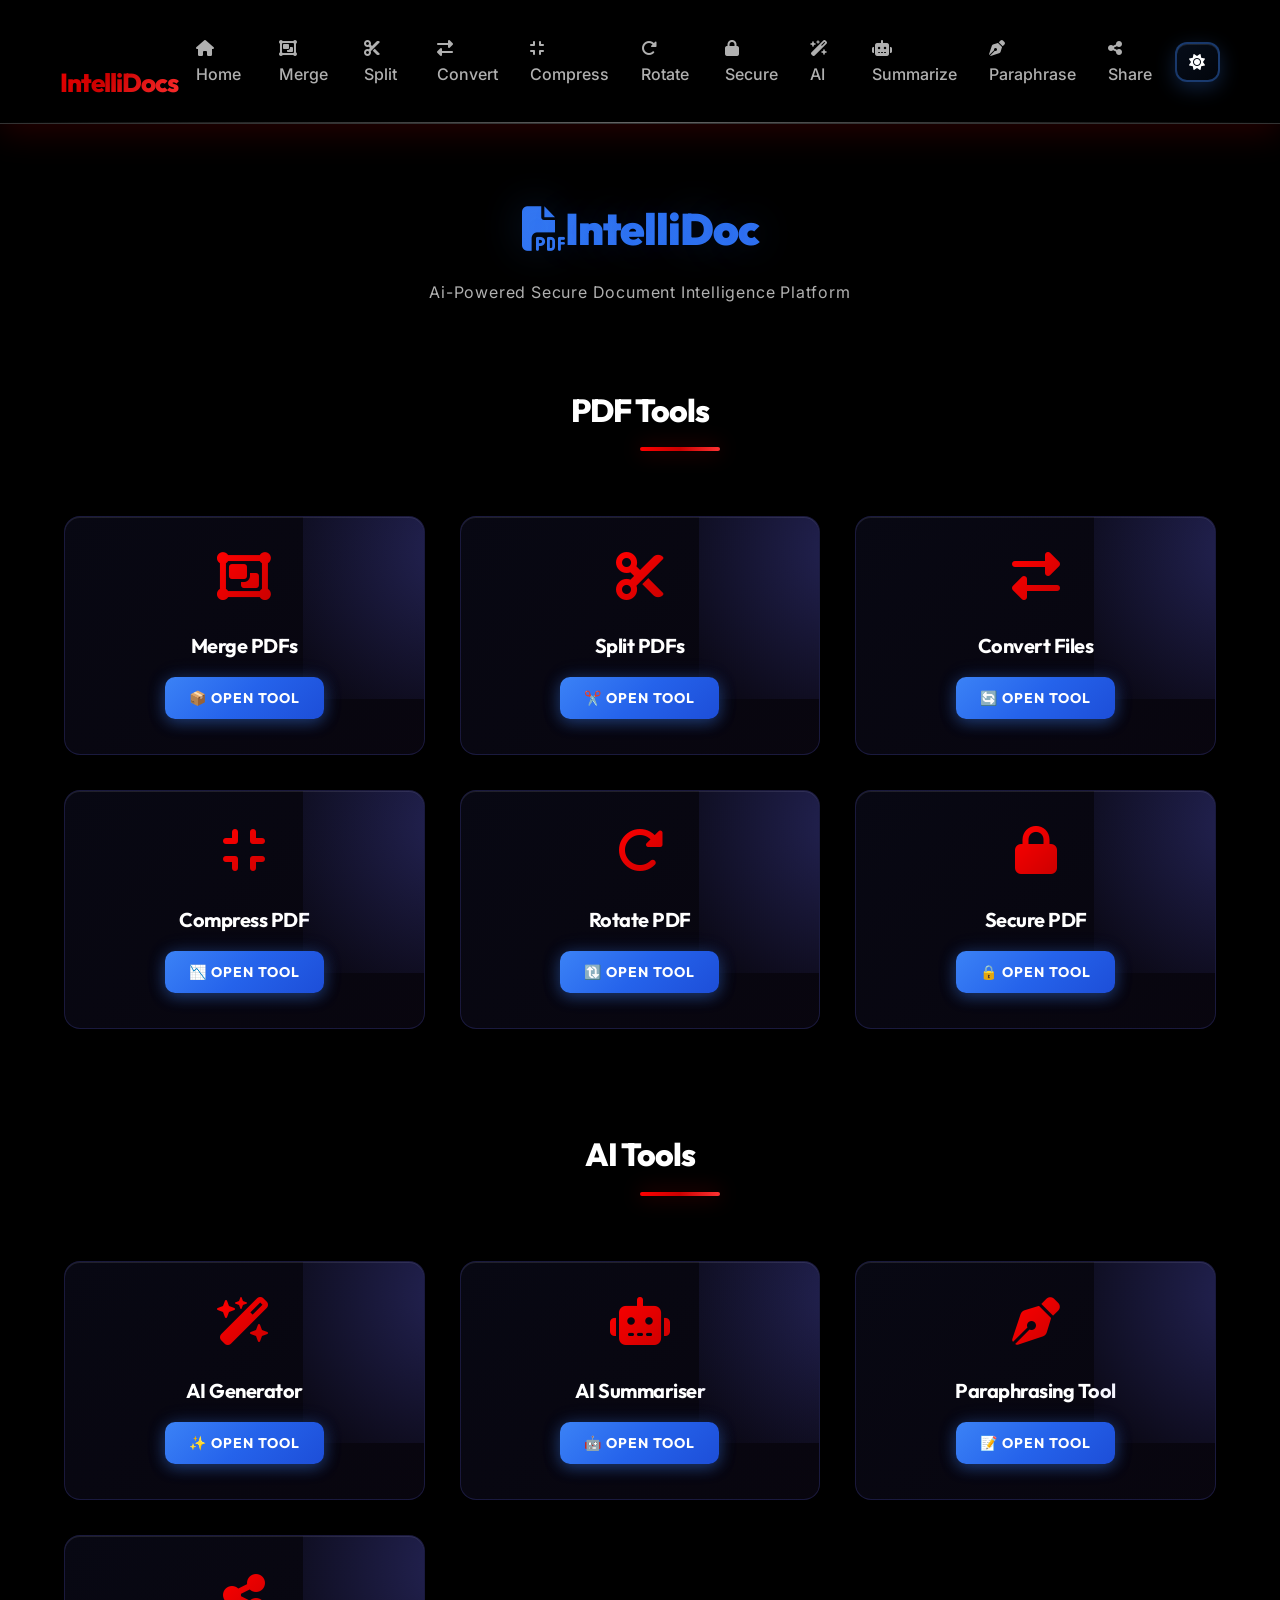
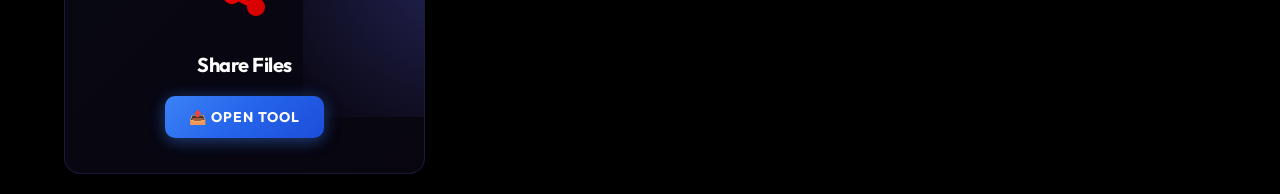
<file: Docmorph-ui/index.html>
<!DOCTYPE html>
<html>

<head>
<meta charset="UTF-8">
<meta name="viewport" content="width=device-width, initial-scale=1.0">

<link rel="stylesheet"
href="https://cdnjs.cloudflare.com/ajax/libs/font-awesome/6.5.0/css/all.min.css">

<!-- CSS -->
<link rel="stylesheet" href="css/main.css">

<title>IntelliDoc</title>

</head>

<body>

<!-- JS -->
<script src="js/theme.js"></script>
<script src="components/navbar.js"></script>
<script src="js/app.js"></script>


 <div class="title" style="margin-top:70px;">
<i class="fa-solid fa-file-pdf"></i>IntelliDoc
</div> 

 <div class="subtitle">
Ai-Powered Secure Document Intelligence Platform
</div> 

<h1 class="section-title">PDF Tools</h1>

<div class="grid">

<div class="card">
<i class="fa-solid fa-object-group card-icon"></i>
<h2>Merge PDFs</h2>
<a href="pages/merge.html">
<button class="card-btn">📦 Open Tool</button>
</a>
</div>

<div class="card">
<i class="fa-solid fa-scissors card-icon"></i>
<h2>Split PDFs</h2>
<a href="pages/split.html">
<button class="card-btn">✂️ Open Tool</button>
</a>
</div>

<div class="card">
<i class="fa-solid fa-right-left card-icon"></i>
<h2>Convert Files</h2>
<a href="pages/convert.html">
<button class="card-btn">🔄 Open Tool</button>
</a>
</div>

<div class="card">
<i class="fa-solid fa-compress card-icon"></i>
<h2>Compress PDF</h2>
<a href="pages/compress.html">
<button class="card-btn">📉 Open Tool</button>
</a>
</div>

<div class="card">
<i class="fa-solid fa-rotate-right card-icon"></i>
<h2>Rotate PDF</h2>
<a href="pages/rotate.html">
<button class="card-btn">🔃 Open Tool</button>
</a>
</div>

<div class="card">
<i class="fa-solid fa-lock card-icon"></i>
<h2>Secure PDF</h2>
<a href="pages/secure.html">
<button class="card-btn">🔒 Open Tool</button>
</a>
</div>

</div>


<h1 class="section-title">AI Tools</h1>

<div class="grid">

<div class="card">
<i class="fa-solid fa-wand-magic-sparkles card-icon"></i>
<h2>AI Generator</h2>
<a href="pages/ai-generator.html">
<button class="card-btn">✨ Open Tool</button>
</a>
</div>

<div class="card">
<i class="fa-solid fa-robot card-icon"></i>
<h2>AI Summariser</h2>
<a href="pages/summarizer.html">
<button class="card-btn">🤖 Open Tool</button>
</a>
</div>

<div class="card">
<i class="fa-solid fa-pen-nib card-icon"></i>
<h2>Paraphrasing Tool</h2>
<a href="pages/paraphrase.html">
<button class="card-btn">📝 Open Tool</button>
</a>
</div>

<div >
<div class="card" >
<i class="fa-solid fa-share-nodes card-icon"></i>
<h2>Share Files</h2>
<a href="pages/share.html">
<button class="card-btn">📤 Open Tool</button>
</a>
</div></div>

</html>
</file>
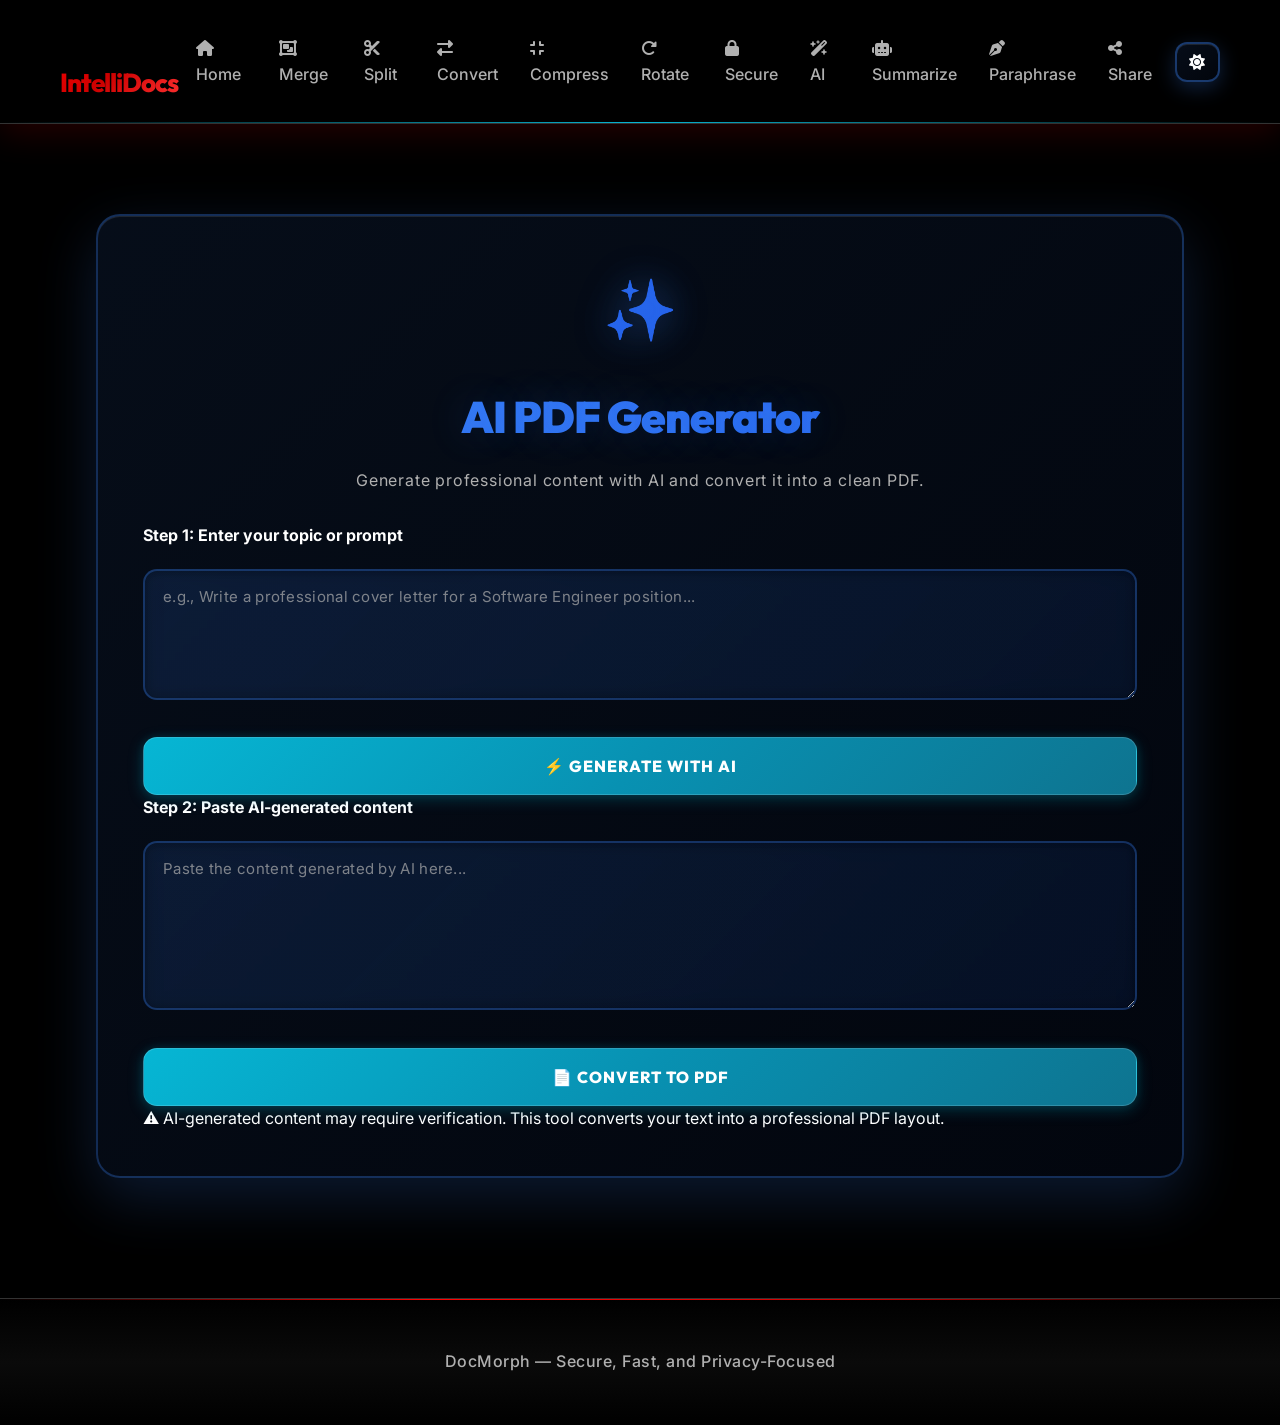
<file: Docmorph-ui/pages/ai-generator.html>
<!DOCTYPE html>
<html>

<head>
<meta charset="UTF-8">
<meta name="viewport" content="width=device-width, initial-scale=1.0">

<link rel="stylesheet" href="../css/main.css">

<title>AI PDF Generator</title>
</head>

<body class="ai">

<!-- JS -->
<script src="../js/theme.js"></script>
<script src="../components/navbar.js"></script>
<script src="../js/app.js"></script>

<div class="center-card">

<div class="big-icon">✨</div>

<div class="title">AI PDF Generator</div>

<div class="subtitle">
Generate professional content with AI and convert it into a clean PDF.
</div>

<!-- STEP 1 -->

<label><b>Step 1: Enter your topic or prompt</b></label>

<textarea rows="5"
placeholder="e.g., Write a professional cover letter for a Software Engineer position..."></textarea>

<button class="gradient-btn">
⚡ Generate with AI
</button>

<!-- STEP 2 -->

<label style="margin-top:30px;"><b>Step 2: Paste AI-generated content</b></label>

<textarea rows="7"
placeholder="Paste the content generated by AI here..."></textarea>

<button class="gradient-btn">
📄 Convert to PDF
</button>

<!-- INFO BOX -->

<div class="info-box">
⚠️ AI-generated content may require verification.  
This tool converts your text into a professional PDF layout.
</div>

</div>

<div class="footer">
DocMorph — Secure, Fast, and Privacy-Focused
</div>

</body>
</html>
</file>
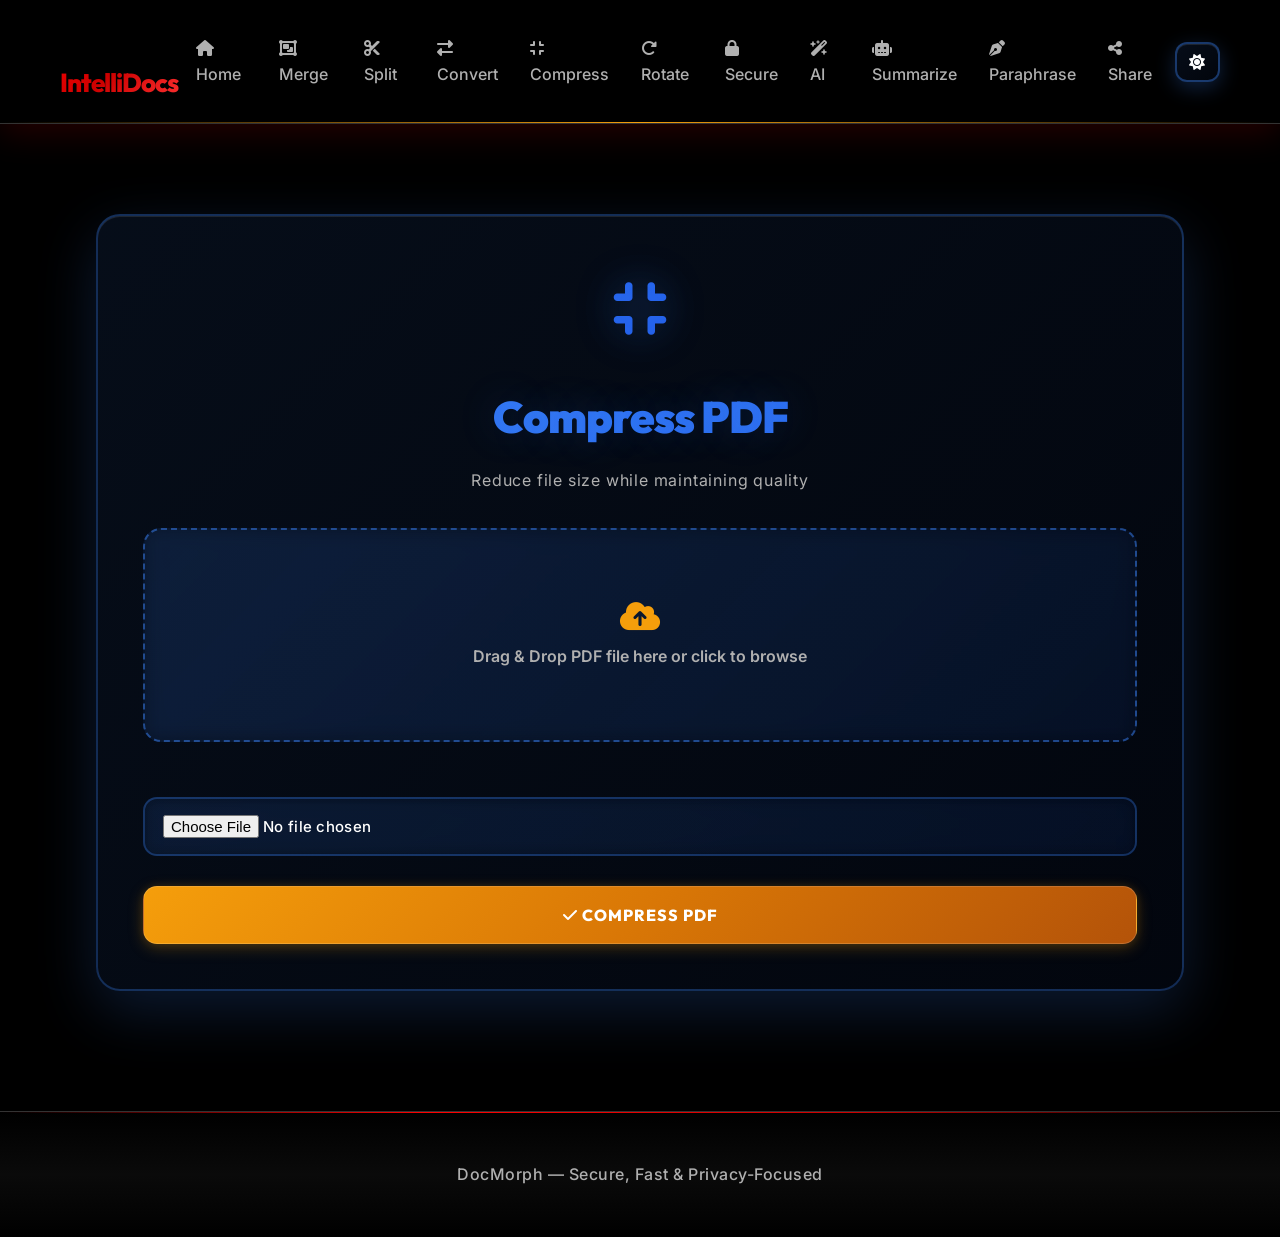
<file: Docmorph-ui/pages/compress.html>
<!DOCTYPE html>
<html>

<head>
<meta charset="UTF-8">
<meta name="viewport" content="width=device-width, initial-scale=1.0">

<link rel="stylesheet"
href="https://cdnjs.cloudflare.com/ajax/libs/font-awesome/6.5.0/css/all.min.css">

<link rel="stylesheet" href="../css/main.css">

<title>Compress PDF</title>

</head>

<body class="compress">

<!-- JS -->
<script src="../js/theme.js"></script>
<script src="../components/navbar.js"></script>
<script src="../js/app.js"></script>


<div class="center-card">

<div class="big-icon">
<i class="fas fa-compress"></i>
</div>

<div class="title">Compress PDF</div>

<div class="subtitle">
Reduce file size while maintaining quality
</div>


<!-- Upload Box -->

<div class="upload-box">

<i class="fas fa-cloud-arrow-up"
style="font-size:32px; margin-bottom:12px; display:block; color:#f59e0b;"></i>

Drag & Drop PDF file here or click to browse

</div>


<input type="file" accept=".pdf">


<button class="gradient-btn">
<i class="fas fa-check"></i> Compress PDF
</button>

</div>


<!-- Footer -->

<div class="footer">
DocMorph — Secure, Fast & Privacy-Focused
</div>


</body>
</html>
</file>
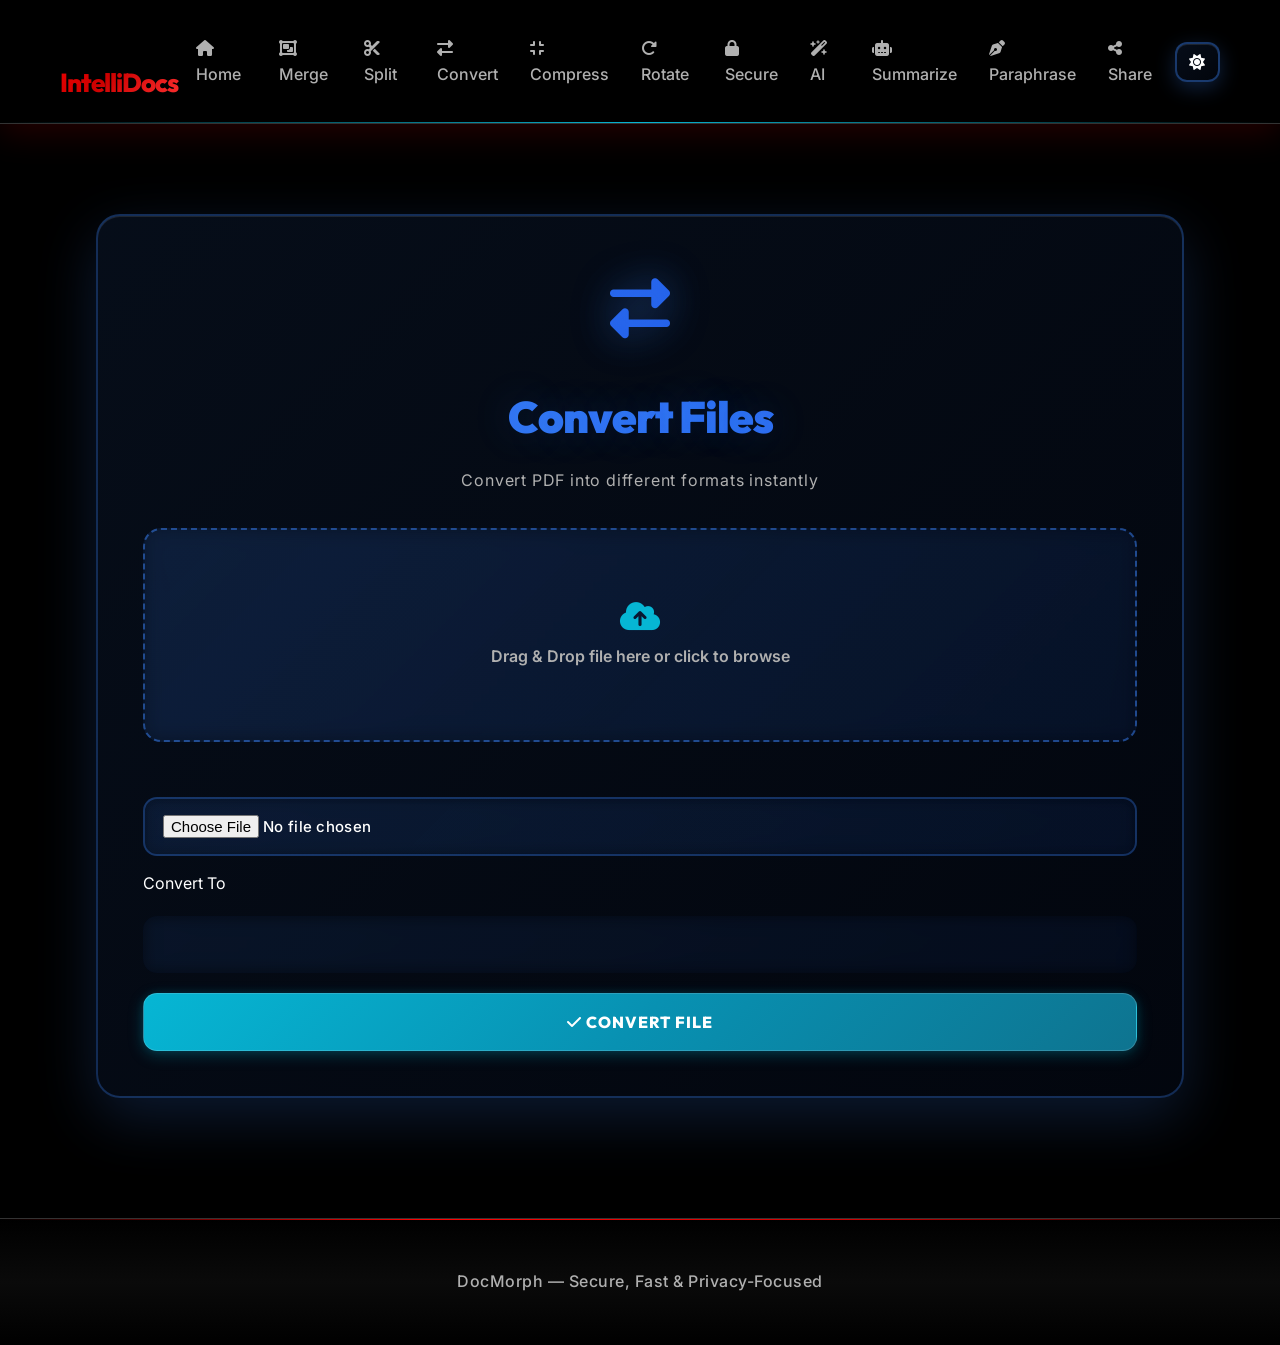
<file: Docmorph-ui/pages/convert.html>
<!DOCTYPE html>
<html>

<head>
<meta charset="UTF-8">
<meta name="viewport" content="width=device-width, initial-scale=1.0">

<link rel="stylesheet"
href="https://cdnjs.cloudflare.com/ajax/libs/font-awesome/6.5.0/css/all.min.css">

<link rel="stylesheet" href="../css/main.css">

<title>Convert Files</title>
</head>

<body class="convert">

<!-- JS -->
<script src="../js/theme.js"></script>
<script src="../components/navbar.js"></script>
<script src="../js/app.js"></script>

<div class="center-card">

<div class="big-icon">
<i class="fas fa-right-left"></i>
</div>

<div class="title">Convert Files</div>

<div class="subtitle">
Convert PDF into different formats instantly
</div>

<!-- Upload Box -->

<div class="upload-box">
<i class="fas fa-cloud-arrow-up"
style="font-size:32px; margin-bottom:12px; display:block; color:#06b6d4;"></i>

Drag & Drop file here or click to browse
</div>

<input type="file" accept=".pdf,.doc,.docx,.txt">

<label style="margin-top:15px; display:block;">Convert To</label>

<select>
<option>PDF to Word</option>
<option>PDF to Text</option>
<option>Word to PDF</option>
<option>Text to PDF</option>
</select>

<button class="gradient-btn" style="margin-top:20px;">
<i class="fas fa-check"></i> Convert File
</button>

</div>

<div class="footer">
DocMorph — Secure, Fast & Privacy-Focused
</div>

</body>
</html>
</file>
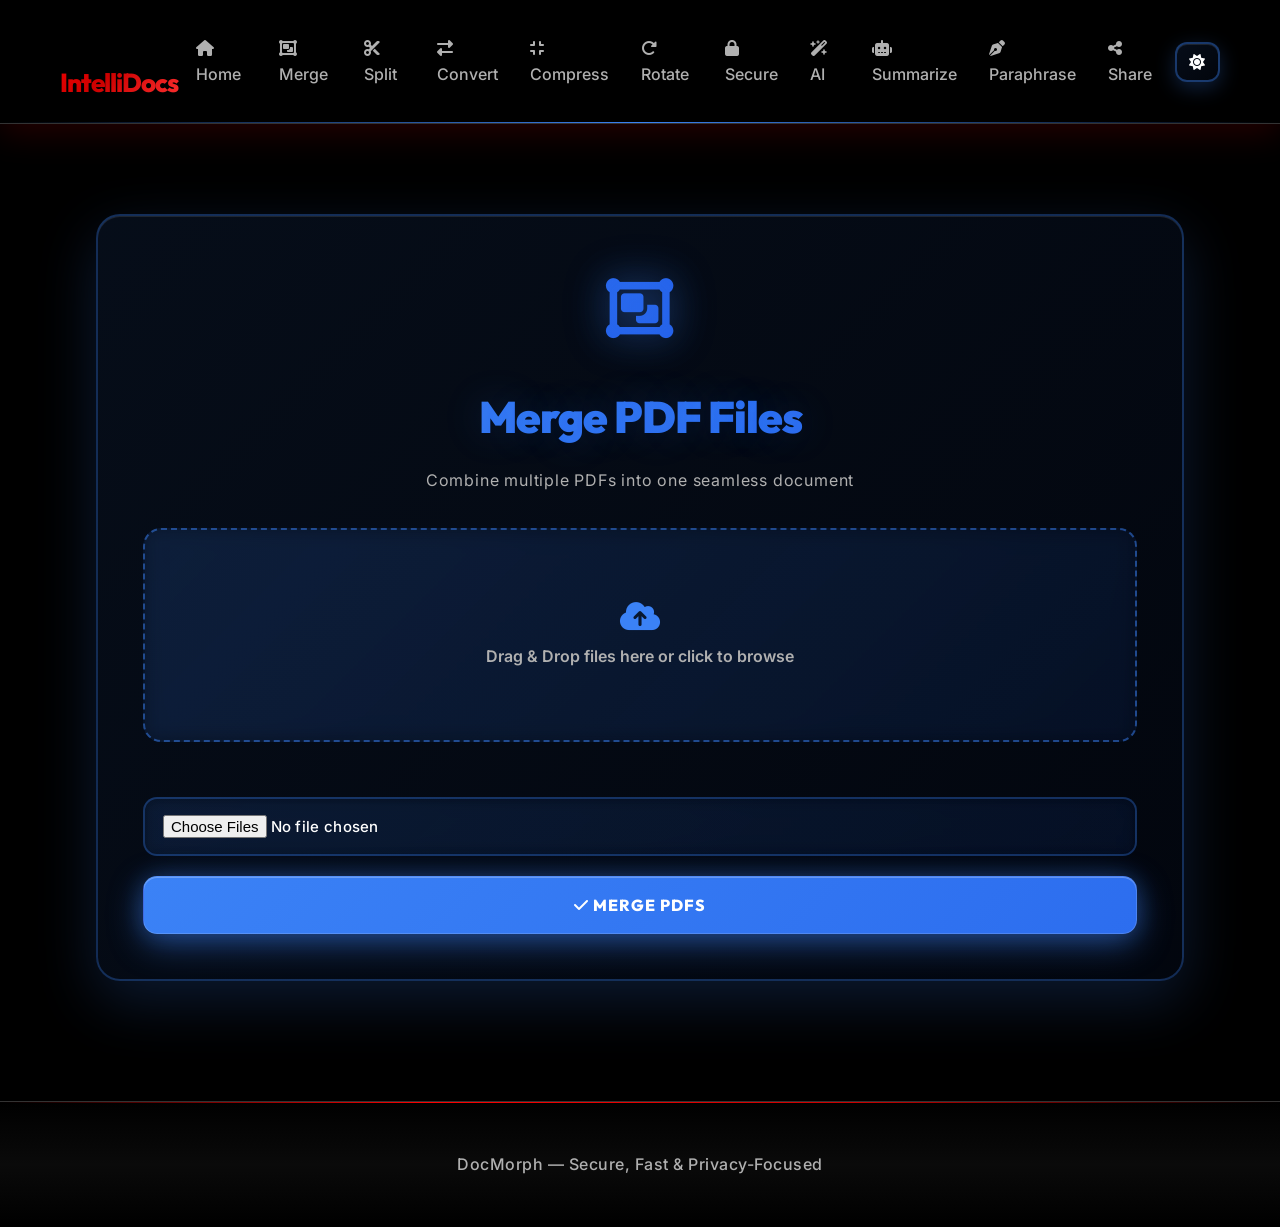
<file: Docmorph-ui/pages/merge.html>
<!DOCTYPE html>
<html>

<head>
<meta charset="UTF-8">
<meta name="viewport" content="width=device-width, initial-scale=1.0">

<link rel="stylesheet"
href="https://cdnjs.cloudflare.com/ajax/libs/font-awesome/6.5.0/css/all.min.css">

<link rel="stylesheet" href="../css/main.css">

<title>Merge PDFs</title>

</head>

<body class="merge">

<!-- JS -->
<script src="../js/theme.js"></script>
<script src="../components/navbar.js"></script>
<script src="../js/app.js"></script>


<div class="center-card">

<div class="big-icon">
<i class="fas fa-object-group"></i>
</div>

<div class="title">Merge PDF Files</div>

<div class="subtitle">
Combine multiple PDFs into one seamless document
</div>


<!-- Upload Box -->

<div class="upload-box">
<i class="fas fa-cloud-arrow-up"
style="font-size:32px; margin-bottom:12px; display:block; color:#3b82f6;"></i>

Drag & Drop files here or click to browse
</div>

<input type="file" multiple accept=".pdf">


<button class="gradient-btn" style="margin-top:20px;">
<i class="fas fa-check"></i> Merge PDFs
</button>

</div>


<!-- Footer -->

<div class="footer">
DocMorph — Secure, Fast & Privacy-Focused
</div>


</body>
</html>
</file>
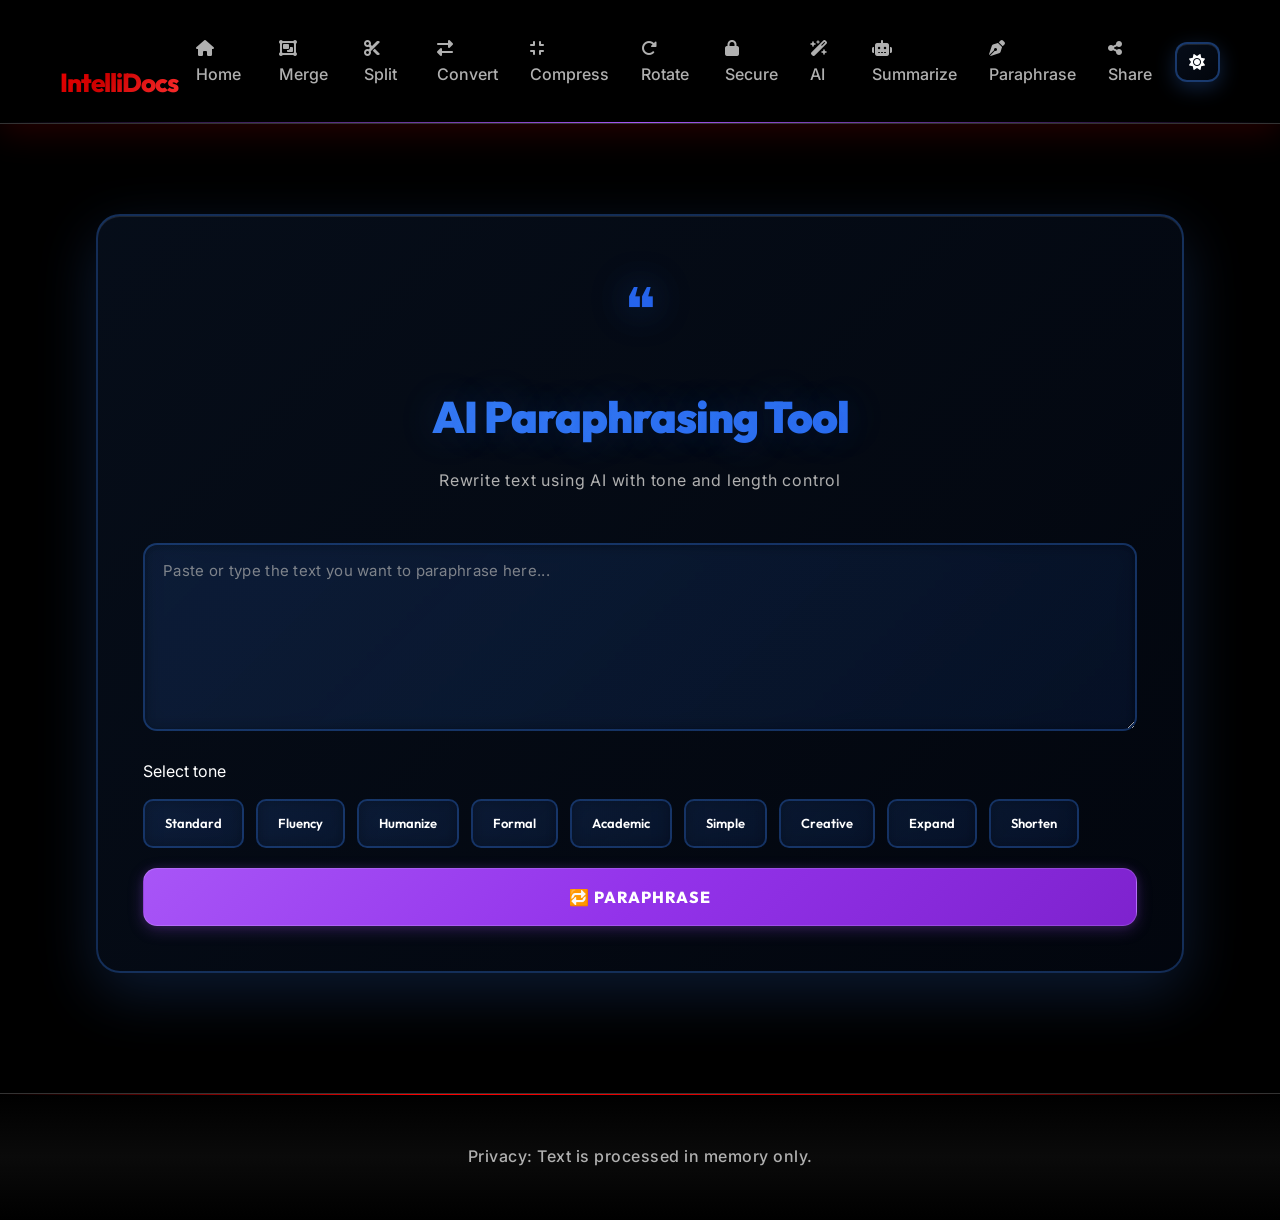
<file: Docmorph-ui/pages/paraphrase.html>
<!DOCTYPE html>
<html>

<head>
<meta charset="UTF-8">
<meta name="viewport" content="width=device-width, initial-scale=1.0">

<link rel="stylesheet"
href="https://cdnjs.cloudflare.com/ajax/libs/font-awesome/6.5.0/css/all.min.css">

<link rel="stylesheet" href="../css/main.css">

<title>Paraphrase Tool</title>

</head>

<body class="paraphrase">

<!-- JS -->
<script src="../js/theme.js"></script>
<script src="../components/navbar.js"></script>
<script src="../js/app.js"></script>


<div class="center-card">

<div class="big-icon">❝</div>

<div class="title">AI Paraphrasing Tool</div>

<div class="subtitle">
Rewrite text using AI with tone and length control
</div>


<!-- Textarea -->

<textarea rows="8"
placeholder="Paste or type the text you want to paraphrase here..."></textarea>


<label style="margin-top:20px; display:block;">
Select tone
</label>


<!-- Tone Buttons -->

<div class="tone-container">

<div class="tone">Standard</div>
<div class="tone">Fluency</div>
<div class="tone">Humanize</div>
<div class="tone">Formal</div>
<div class="tone">Academic</div>
<div class="tone">Simple</div>
<div class="tone">Creative</div>
<div class="tone">Expand</div>
<div class="tone">Shorten</div>

</div>


<button class="gradient-btn" style="margin-top:20px;">
🔁 Paraphrase
</button>

</div>


<!-- Footer OUTSIDE card -->

<div class="footer">
Privacy: Text is processed in memory only.
</div>


</body>
</html>
</file>
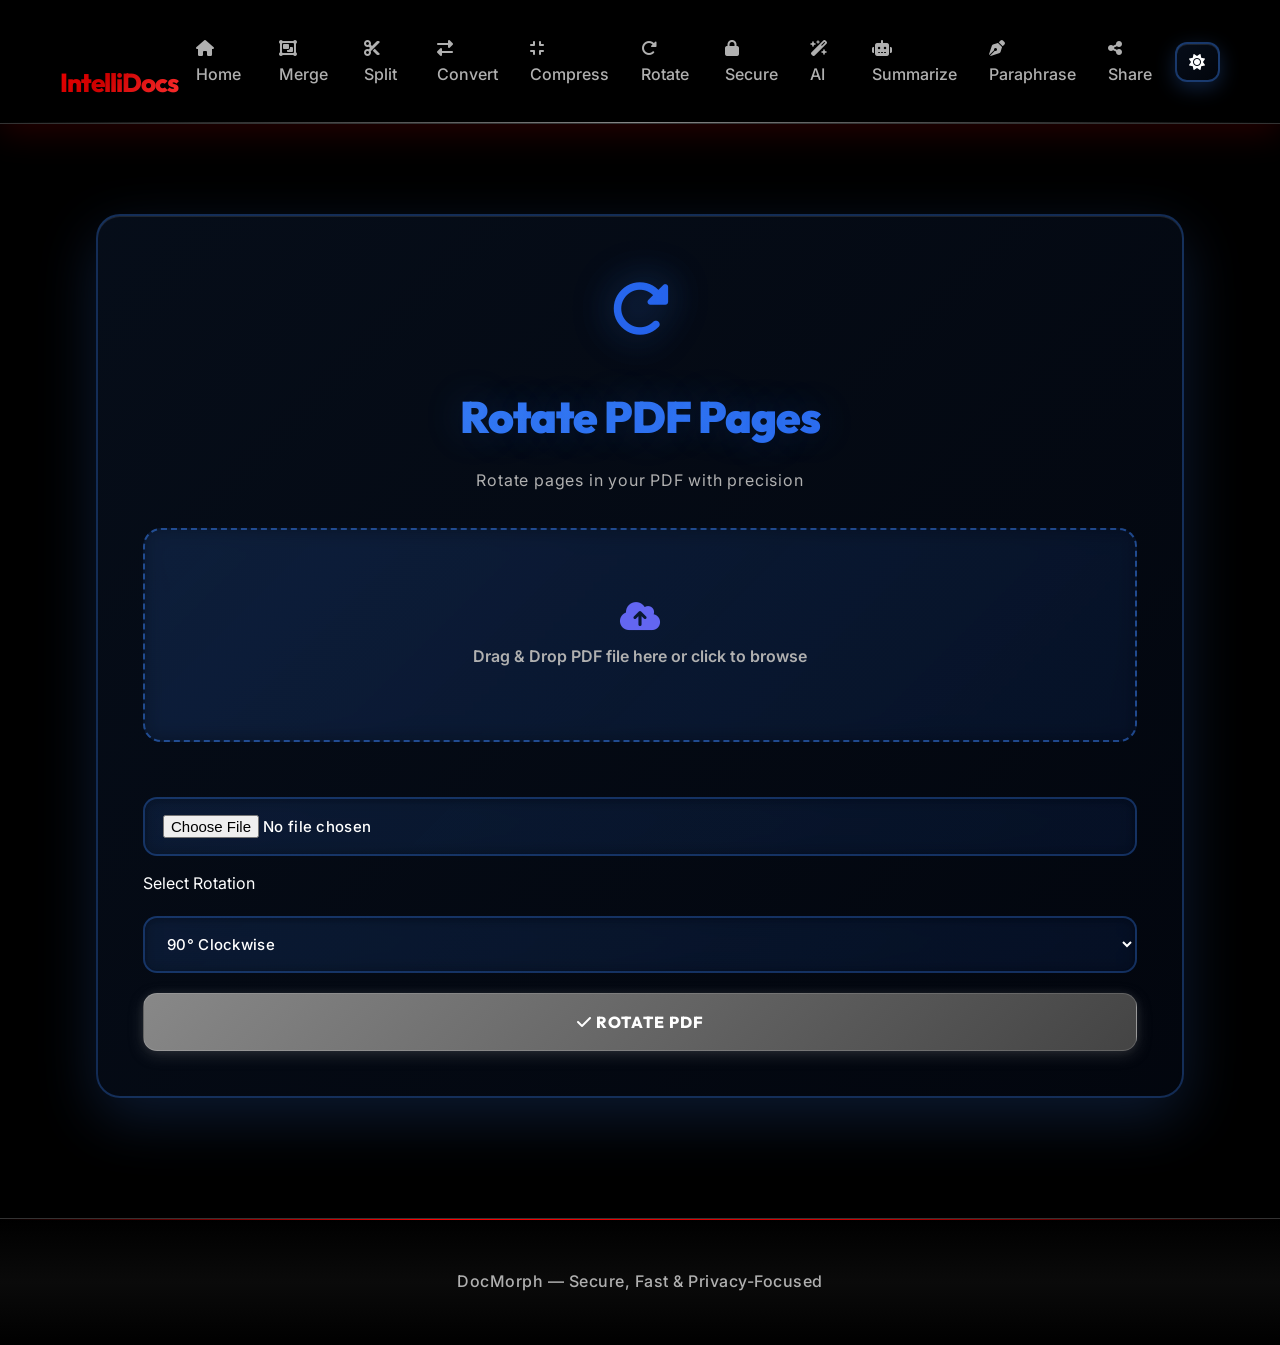
<file: Docmorph-ui/pages/rotate.html>
<!DOCTYPE html>
<html>

<head>
<meta charset="UTF-8">
<meta name="viewport" content="width=device-width, initial-scale=1.0">

<link rel="stylesheet"
href="https://cdnjs.cloudflare.com/ajax/libs/font-awesome/6.5.0/css/all.min.css">

<link rel="stylesheet" href="../css/main.css">

<title>Rotate PDF</title>

</head>

<body class="rotate">

<!-- JS -->
<script src="../js/theme.js"></script>
<script src="../components/navbar.js"></script>
<script src="../js/app.js"></script>


<div class="center-card">

<div class="big-icon">
<i class="fas fa-rotate-right"></i>
</div>

<div class="title">Rotate PDF Pages</div>

<div class="subtitle">
Rotate pages in your PDF with precision
</div>


<!-- Upload -->

<div class="upload-box">
<i class="fas fa-cloud-arrow-up"
style="font-size:32px; margin-bottom:12px; display:block; color:#6366f1;"></i>

Drag & Drop PDF file here or click to browse
</div>

<input type="file" accept=".pdf">


<label style="margin-top:15px; display:block;">
Select Rotation
</label>

<select>
<option>90° Clockwise</option>
<option>90° Counter-Clockwise</option>
<option>180°</option>
</select>


<button class="gradient-btn" style="margin-top:20px;">
<i class="fas fa-check"></i> Rotate PDF
</button>

</div>


<!-- Footer -->

<div class="footer">
DocMorph — Secure, Fast & Privacy-Focused
</div>

</body>
</html>
</file>
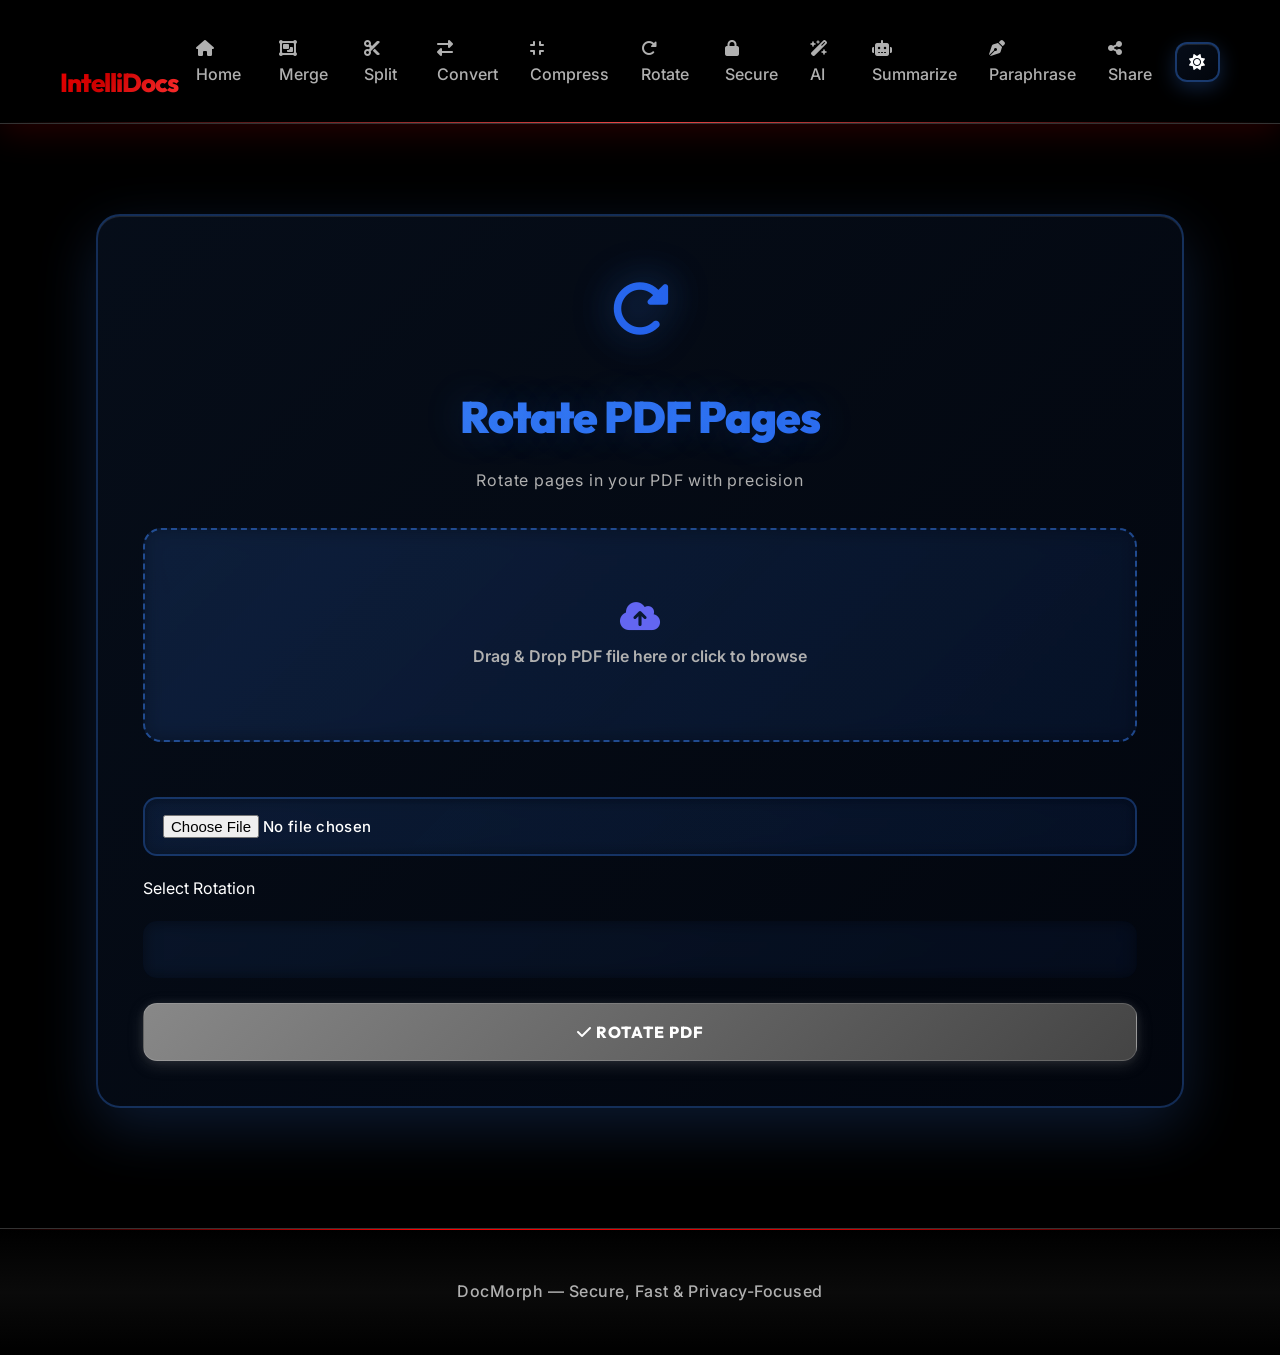
<file: Docmorph-ui/pages/secure.html>
<!DOCTYPE html>
<html>

<head>
<meta charset="UTF-8">
<meta name="viewport" content="width=device-width, initial-scale=1.0">

<link rel="stylesheet"
href="https://cdnjs.cloudflare.com/ajax/libs/font-awesome/6.5.0/css/all.min.css">

<link rel="stylesheet" href="../css/main.css">

<title>Rotate PDF</title>

</head>

<body class="rotate">

<script src="../js/theme.js"></script>
<script src="../components/navbar.js"></script>
<script src="../js/app.js"></script>


<div class="center-card">

<div class="big-icon">
<i class="fas fa-rotate-right"></i>
</div>

<div class="title">Rotate PDF Pages</div>

<div class="subtitle">
Rotate pages in your PDF with precision
</div>


<!-- Upload Box -->

<div class="upload-box">
<i class="fas fa-cloud-arrow-up"
style="font-size:32px; margin-bottom:12px; display:block; color:#6366f1;"></i>
Drag & Drop PDF file here or click to browse
</div>

<input type="file" accept=".pdf" id="fileInput">


<!-- Rotation Selection -->

<label style="margin-top:20px; display:block;">
Select Rotation
</label>

<select id="rotationSelect">
<option disabled selected>Select rotation angle</option>
<option value="90cw">90° Clockwise</option>
<option value="90ccw">90° Counter-Clockwise</option>
<option value="180">180°</option>
</select>


<button class="gradient-btn" style="margin-top:25px;">
<i class="fas fa-check"></i> Rotate PDF
</button>

</div>


<div class="footer">
DocMorph — Secure, Fast & Privacy-Focused
</div>

</body>
</html>
</file>
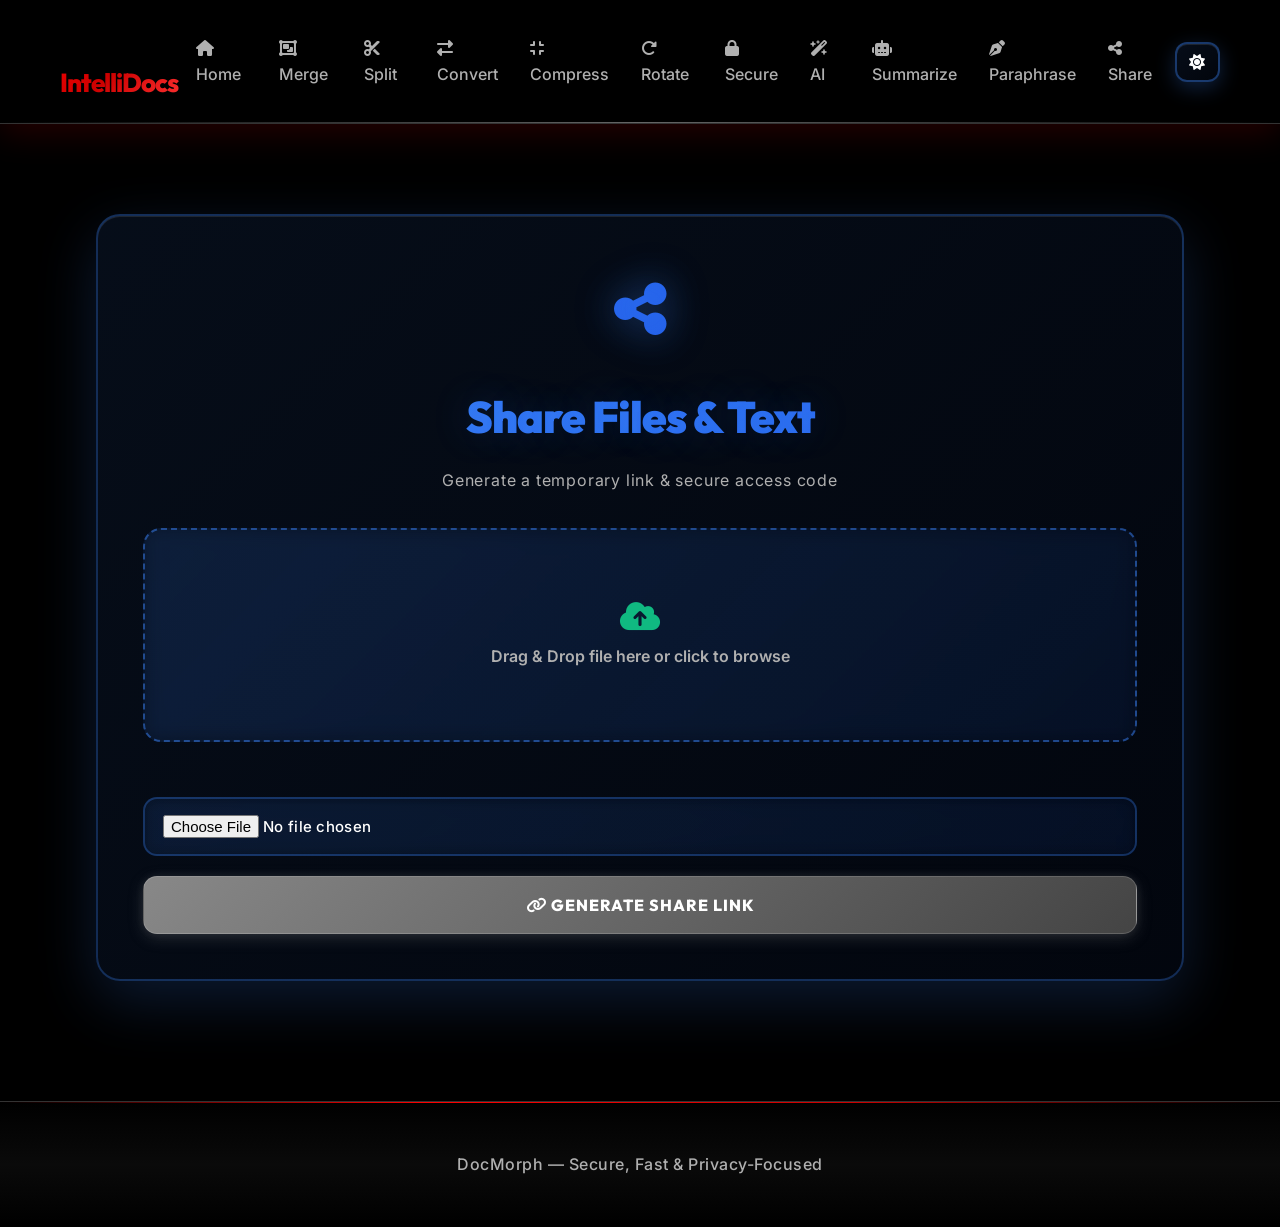
<file: Docmorph-ui/pages/share.html>
<!DOCTYPE html>
<html>

<head>
<meta charset="UTF-8">
<meta name="viewport" content="width=device-width, initial-scale=1.0">

<link rel="stylesheet"
href="https://cdnjs.cloudflare.com/ajax/libs/font-awesome/6.5.0/css/all.min.css">

<link rel="stylesheet" href="../css/main.css">

<title>Share Files</title>

</head>

<body class="share">

<script src="../js/theme.js"></script>
<script src="../components/navbar.js"></script>
<script src="../js/app.js"></script>


<div class="center-card">

<div class="big-icon">
<i class="fas fa-share-nodes"></i>
</div>

<div class="title">Share Files & Text</div>

<div class="subtitle">
Generate a temporary link & secure access code
</div>


<!-- Upload -->

<div class="upload-box">
<i class="fas fa-cloud-arrow-up"
style="font-size:32px; margin-bottom:12px; display:block; color:#10b981;"></i>

Drag & Drop file here or click to browse
</div>

<input type="file" id="fileInput">


<button class="gradient-btn" style="margin-top:20px;">
<i class="fas fa-link"></i> Generate Share Link
</button>

</div>


<div class="footer">
DocMorph — Secure, Fast & Privacy-Focused
</div>

</body>
</html>
</file>
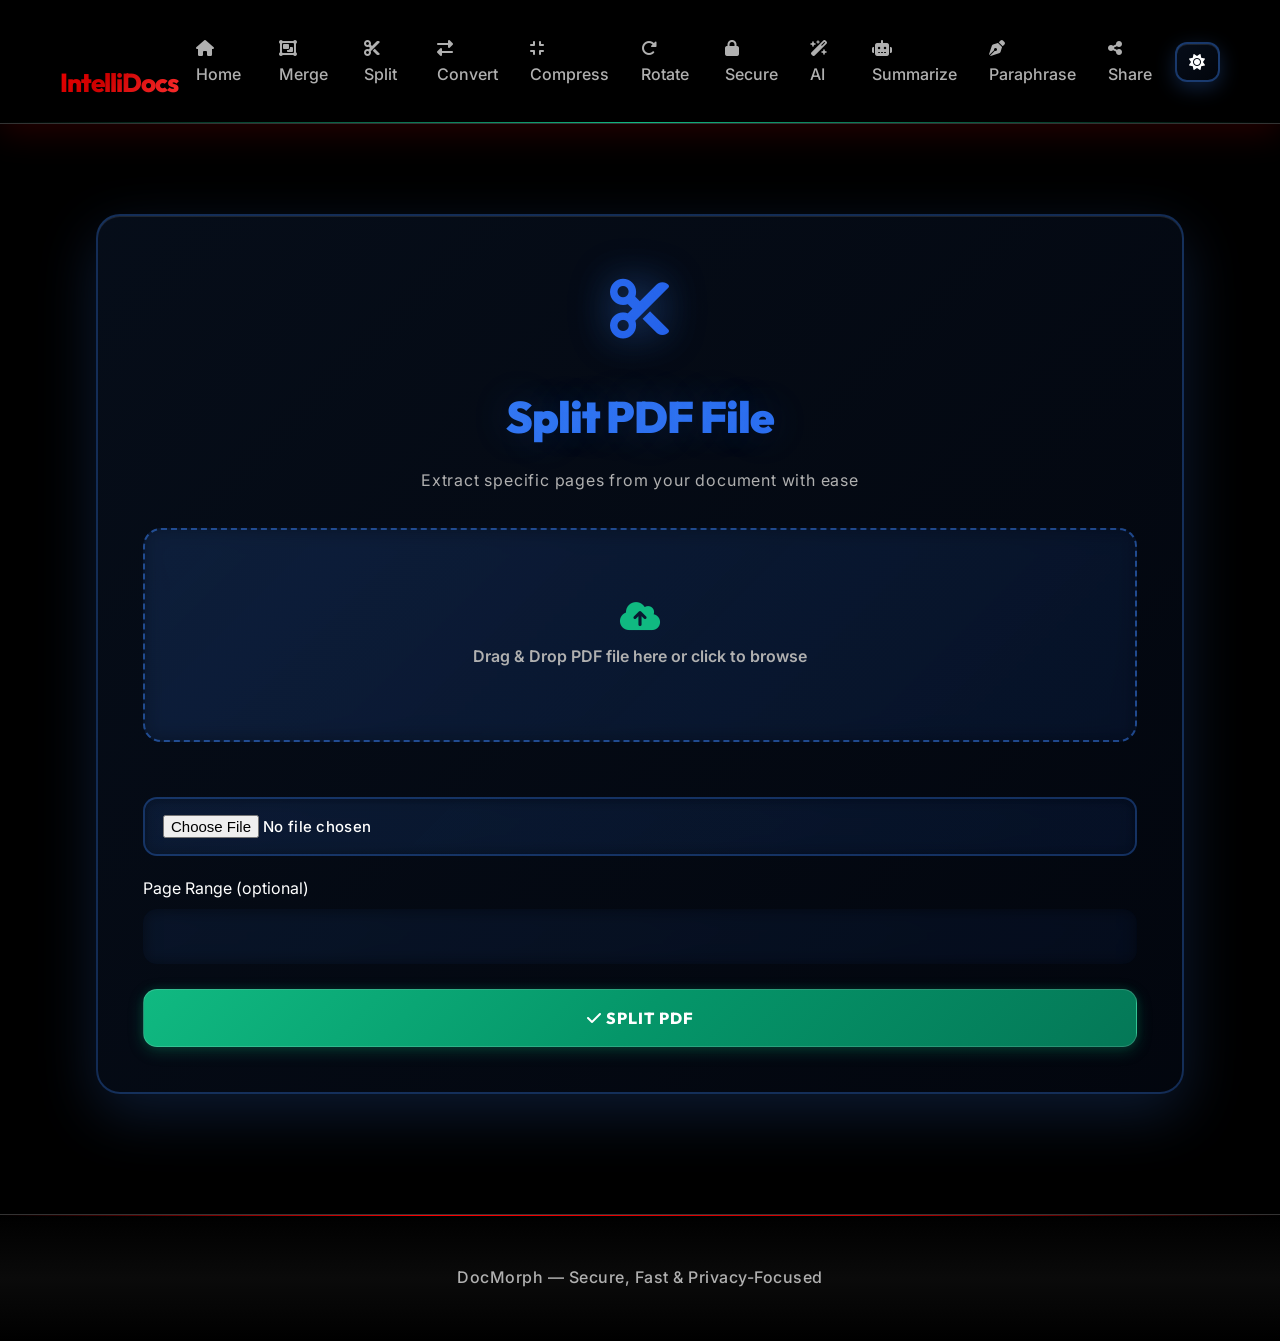
<file: Docmorph-ui/pages/split.html>
<!DOCTYPE html>
<html>

<head>
<meta charset="UTF-8">
<meta name="viewport" content="width=device-width, initial-scale=1.0">

<link rel="stylesheet"
href="https://cdnjs.cloudflare.com/ajax/libs/font-awesome/6.5.0/css/all.min.css">

<link rel="stylesheet" href="../css/main.css">

<title>Split PDFs</title>

</head>

<body class="split">

<script src="../js/theme.js"></script>
<script src="../components/navbar.js"></script>
<script src="../js/app.js"></script>


<div class="center-card">

<div class="big-icon">
<i class="fas fa-scissors"></i>
</div>

<div class="title">Split PDF File</div>

<div class="subtitle">
Extract specific pages from your document with ease
</div>


<!-- Upload -->

<div class="upload-box">
<i class="fas fa-cloud-arrow-up"
style="font-size:32px; margin-bottom:12px; display:block; color:#10b981;"></i>

Drag & Drop PDF file here or click to browse
</div>

<input type="file" accept=".pdf" id="fileInput">


<!-- Page Range -->

<label style="margin-top:20px; display:block;">
Page Range (optional)
</label>

<input type="text"
placeholder="e.g. 1-5, 8, 10-12"
style="margin-top:8px;"
id="pageRangeInput">


<button class="gradient-btn" style="margin-top:25px;">
<i class="fas fa-check"></i> Split PDF
</button>

</div>


<div class="footer">
DocMorph — Secure, Fast & Privacy-Focused
</div>

</body>
</html>
</file>
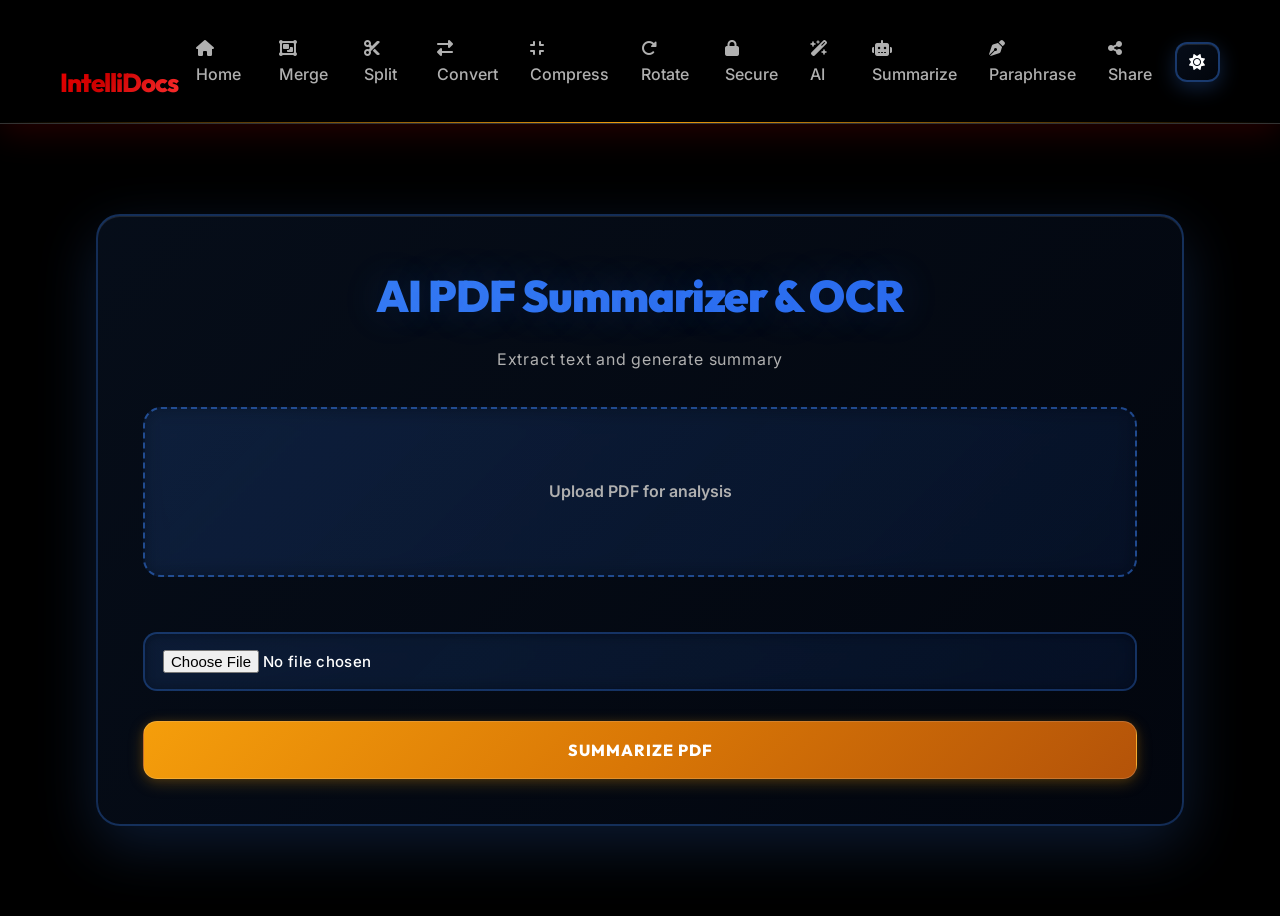
<file: Docmorph-ui/pages/summarizer.html>
<!DOCTYPE html>
<html>
<head>
<meta charset="UTF-8">
<meta name="viewport" content="width=device-width, initial-scale=1.0">
<link rel="stylesheet"
href="https://cdnjs.cloudflare.com/ajax/libs/font-awesome/6.5.0/css/all.min.css">
<link rel="stylesheet" href="../css/main.css">
<title>AI PDF Summarizer</title>
</head>

<body class="summarize">
<script src="../js/theme.js"></script>
<script src="../components/navbar.js"></script>
<script src="../js/app.js"></script>

<div class="center-card">

<div class="title">AI PDF Summarizer & OCR</div>
<div class="subtitle">Extract text and generate summary</div>

<div class="upload-box">
Upload PDF for analysis
</div>

<input type="file">

<button class="gradient-btn">Summarize PDF</button>

</div>

</body>
</html>
</file>
<file: Docmorph-ui/css/main.css>
@import url('https://fonts.googleapis.com/css2?family=Inter:wght@300;400;500;600;700;800&family=Outfit:wght@400;500;600;700;800&family=IBM+Plex+Mono:wght@400;600&display=swap');

:root{
  /* Dark Theme Colors - Black & Red */
  --bg:#000000;
  --bg-secondary:#0a0a0a;
  --card:#1a1a1a;
  --text:#ffffff;
  --text-light:#e0e0e0;
  --border:#333333;
  --subtitle:#b0b0b0;
  --accent-primary:#ff0000;
  --accent-secondary:#cc0000;
  --accent-tertiary:#ff3333;
  --success:#10b981;
  --warning:#f59e0b;
  --danger:#ef4444;
  --shadow:0 20px 25px -5px rgba(0, 0, 0, 0.8);
  --shadow-sm:0 4px 6px -1px rgba(0, 0, 0, 0.4);
}

.light-theme{
  /* Light Theme Colors - Light & Red Accents */
  --bg:#f8fafc;
  --bg-secondary:#f1f5f9;
  --card:#ffffff;
  --text:#0a0a0a;
  --text-light:#333333;
  --border:#cbd5e1;
  --subtitle:#666666;
  --accent-primary:#ff0000;
  --accent-secondary:#cc0000;
  --accent-tertiary:#ff3333;
  --success:#10b981;
  --warning:#f59e0b;
  --danger:#ef4444;
  --shadow:0 20px 25px -5px rgba(0, 0, 0, 0.08);
  --shadow-sm:0 4px 6px -1px rgba(0, 0, 0, 0.05);
}


*{
  margin:0;
  padding:0;
  box-sizing:border-box;
  font-family:'Inter','Outfit',sans-serif;
}

body{
  background:var(--bg);
  color:var(--text);
  transition:.4s ease;
  line-height:1.6;
}


/* NAVBAR */

.navbar{
  display:flex;
  justify-content:space-between;
  align-items:center;
  padding:20px 60px;
  border-bottom:1px solid var(--border);
  position:sticky;
  top:0;
  background:linear-gradient(180deg, #000000 0%, rgba(0, 0, 0, 0.95) 100%);
  z-index:1000;
  transition:.4s ease;
  box-shadow:0 8px 32px rgba(255, 0, 0, 0.15);
  backdrop-filter:blur(12px);
  -webkit-backdrop-filter:blur(12px);
}

.navbar::after{
  content:'';
  position:absolute;
  bottom:0;
  left:0;
  right:0;
  height:1px;
  background:linear-gradient(90deg, transparent, #ff0000, transparent);
  transition:.6s ease;
}

.navbar:hover{
  box-shadow:0 12px 48px rgba(255, 0, 0, 0.25);
}

/* PAGE-SPECIFIC NAVBAR COLORS */
.navbar.home::after { background:linear-gradient(90deg, transparent, #666, transparent); }
.navbar.merge::after { background:linear-gradient(90deg, transparent, #3b82f6, transparent); }
.navbar.split::after { background:linear-gradient(90deg, transparent, #10b981, transparent); }
.navbar.convert::after { background:linear-gradient(90deg, transparent, #06b6d4, transparent); }
.navbar.compress::after { background:linear-gradient(90deg, transparent, #f59e0b, transparent); }
.navbar.rotate::after { background:linear-gradient(90deg, transparent, #888, transparent); }
.navbar.secure::after { background:linear-gradient(90deg, transparent, #ef4444, transparent); }
.navbar.ai::after { background:linear-gradient(90deg, transparent, #06b6d4, transparent); }
.navbar.summarize::after { background:linear-gradient(90deg, transparent, #f59e0b, transparent); }
.navbar.paraphrase::after { background:linear-gradient(90deg, transparent, #a855f7, transparent); }
.navbar.share::after { background:linear-gradient(90deg, transparent, #666, transparent); }

.navbar.merge:hover { box-shadow:0 12px 48px rgba(59, 130, 246, 0.25); }
.navbar.split:hover { box-shadow:0 12px 48px rgba(16, 185, 129, 0.25); }
.navbar.convert:hover { box-shadow:0 12px 48px rgba(6, 182, 212, 0.25); }
.navbar.compress:hover { box-shadow:0 12px 48px rgba(245, 158, 11, 0.25); }
.navbar.rotate:hover { box-shadow:0 12px 48px rgba(136, 136, 136, 0.25); }
.navbar.secure:hover { box-shadow:0 12px 48px rgba(239, 68, 68, 0.25); }
.navbar.ai:hover { box-shadow:0 12px 48px rgba(6, 182, 212, 0.25); }
.navbar.summarize:hover { box-shadow:0 12px 48px rgba(245, 158, 11, 0.25); }
.navbar.paraphrase:hover { box-shadow:0 12px 48px rgba(168, 85, 247, 0.25); }
.navbar.share:hover { box-shadow:0 12px 48px rgba(136, 136, 136, 0.25); }

/* PAGE-SPECIFIC BUTTON COLORS */
.gradient-btn { background:linear-gradient(135deg, #3b82f6, #2563eb, #1d4ed8); box-shadow:0 4px 15px rgba(59, 130, 246, 0.25), 0 0 10px rgba(59, 130, 246, 0.1); }
.gradient-btn:hover { box-shadow:0 8px 25px rgba(59, 130, 246, 0.35), 0 0 15px rgba(59, 130, 246, 0.15); }

.split .gradient-btn { background:linear-gradient(135deg, #10b981, #059669, #047857); box-shadow:0 4px 15px rgba(16, 185, 129, 0.25), 0 0 10px rgba(16, 185, 129, 0.1); }
.split .gradient-btn:hover { box-shadow:0 8px 25px rgba(16, 185, 129, 0.35), 0 0 15px rgba(16, 185, 129, 0.15); }

.convert .gradient-btn { background:linear-gradient(135deg, #06b6d4, #0891b2, #0e7490); box-shadow:0 4px 15px rgba(6, 182, 212, 0.25), 0 0 10px rgba(6, 182, 212, 0.1); }
.convert .gradient-btn:hover { box-shadow:0 8px 25px rgba(6, 182, 212, 0.35), 0 0 15px rgba(6, 182, 212, 0.15); }

.compress .gradient-btn { background:linear-gradient(135deg, #f59e0b, #d97706, #b45309); box-shadow:0 4px 15px rgba(245, 158, 11, 0.25), 0 0 10px rgba(245, 158, 11, 0.1); }
.compress .gradient-btn:hover { box-shadow:0 8px 25px rgba(245, 158, 11, 0.35), 0 0 15px rgba(245, 158, 11, 0.15); }

.rotate .gradient-btn { background:linear-gradient(135deg, #888, #666, #444); box-shadow:0 4px 15px rgba(136, 136, 136, 0.25), 0 0 10px rgba(136, 136, 136, 0.1); }
.rotate .gradient-btn:hover { box-shadow:0 8px 25px rgba(136, 136, 136, 0.35), 0 0 15px rgba(136, 136, 136, 0.15); }

.secure .gradient-btn { background:linear-gradient(135deg, #ef4444, #dc2626, #b91c1c); box-shadow:0 4px 15px rgba(239, 68, 68, 0.25), 0 0 10px rgba(239, 68, 68, 0.1); }
.secure .gradient-btn:hover { box-shadow:0 8px 25px rgba(239, 68, 68, 0.35), 0 0 15px rgba(239, 68, 68, 0.15); }

.ai .gradient-btn { background:linear-gradient(135deg, #06b6d4, #0891b2, #0e7490); box-shadow:0 4px 15px rgba(6, 182, 212, 0.25), 0 0 10px rgba(6, 182, 212, 0.1); }
.ai .gradient-btn:hover { box-shadow:0 8px 25px rgba(6, 182, 212, 0.35), 0 0 15px rgba(6, 182, 212, 0.15); }

.summarize .gradient-btn { background:linear-gradient(135deg, #f59e0b, #d97706, #b45309); box-shadow:0 4px 15px rgba(245, 158, 11, 0.25), 0 0 10px rgba(245, 158, 11, 0.1); }
.summarize .gradient-btn:hover { box-shadow:0 8px 25px rgba(245, 158, 11, 0.35), 0 0 15px rgba(245, 158, 11, 0.15); }

.paraphrase .gradient-btn { background:linear-gradient(135deg, #a855f7, #9333ea, #7e22ce); box-shadow:0 4px 15px rgba(168, 85, 247, 0.25), 0 0 10px rgba(168, 85, 247, 0.1); }
.paraphrase .gradient-btn:hover { box-shadow:0 8px 25px rgba(168, 85, 247, 0.35), 0 0 15px rgba(168, 85, 247, 0.15); }

.share .gradient-btn { background:linear-gradient(135deg, #888, #666, #444); box-shadow:0 4px 15px rgba(136, 136, 136, 0.25), 0 0 10px rgba(136, 136, 136, 0.1); }
.share .gradient-btn:hover { box-shadow:0 8px 25px rgba(136, 136, 136, 0.35), 0 0 15px rgba(136, 136, 136, 0.15); }

.logo{
  font-size:26px;
  font-weight:800;
  font-family:'Outfit',sans-serif;
  background:linear-gradient(135deg, #ff0000, #cc0000, #ff3333);
  -webkit-background-clip:text;
  -webkit-text-fill-color:transparent;
  background-clip:text;
  transition:.4s cubic-bezier(0.25, 0.46, 0.45, 0.94);
  cursor:pointer;
  letter-spacing:-1px;
  position:relative;
  display:inline-block;
}

.logo::before{
  content:'';
  position:absolute;
  top:-2px;
  left:-2px;
  right:-2px;
  bottom:-2px;
  background:linear-gradient(135deg, #ff0000, #cc0000, #ff3333);
  border-radius:6px;
  opacity:0;
  z-index:-1;
  transition:.4s ease;
  filter:blur(8px);
}

.logo:hover{
  transform:scale(1.08);
  text-shadow:0 0 20px rgba(255, 0, 0, 0.6);
}

.logo:hover::before{
  opacity:0.3;
}

.nav-links{
  display:flex;
  align-items:center;
  gap:8px;
}

.nav-links a{
  margin:0 12px;
  text-decoration:none;
  color:var(--subtitle);
  transition:.4s cubic-bezier(0.25, 0.46, 0.45, 0.94);
  font-weight:500;
  position:relative;
  padding:8px 0;
}

.nav-links a::before{
  content:'';
  position:absolute;
  inset:0;
  background:linear-gradient(135deg, var(--accent-primary), var(--accent-secondary));
  border-radius:6px;
  opacity:0;
  z-index:-1;
  transition:.4s ease;
  transform:scaleX(0);
  transform-origin:left;
}

.nav-links a:hover::before{
  opacity:0.1;
  transform:scaleX(1);
}

.nav-links a:hover{
  color:var(--accent-secondary);
  transform:translateY(-2px);
}

.nav-links a::after{
  content:'';
  position:absolute;
  bottom:-4px;
  left:0;
  width:0;
  height:2px;
  background:linear-gradient(90deg, var(--accent-primary), var(--accent-secondary), var(--accent-tertiary));
  transition:.4s cubic-bezier(0.34, 1.56, 0.64, 1);
}

.nav-links a:hover::after{
  width:100%;
}

/* CARD */

.center-card{
  width:760px;
  margin:90px auto;
  padding:60px;
  border-radius:24px;
  background:linear-gradient(135deg, rgba(59, 130, 246, 0.1), rgba(37, 99, 235, 0.06));
  backdrop-filter:blur(16px);
  border:2px solid rgba(59, 130, 246, 0.3);
  transition:.6s cubic-bezier(0.25, 0.46, 0.45, 0.94);
  box-shadow:0 20px 60px rgba(59, 130, 246, 0.2), inset 0 1px 0 rgba(255, 255, 255, 0.1);
  position:relative;
  overflow:hidden;
}

.center-card::before{
  content:'';
  position:absolute;
  top:-50%;
  right:-50%;
  width:400px;
  height:400px;
  background:radial-gradient(circle, rgba(59, 130, 246, 0.25), transparent);
  transition:.8s cubic-bezier(0.25, 0.46, 0.45, 0.94);
  border-radius:50%;
}

.center-card::after{
  content:'';
  position:absolute;
  top:0;
  left:-100%;
  width:100%;
  height:100%;
  background:linear-gradient(90deg, transparent, rgba(255,255,255,0.1), transparent);
  transition:.8s ease;
}

.center-card:hover{
  border-color:rgba(59, 130, 246, 0.6);
  transform:translateY(-8px);
  box-shadow:0 30px 80px rgba(59, 130, 246, 0.3), inset 0 1px 0 rgba(255, 255, 255, 0.15);
}

.center-card:hover::before{
  top:50%;
  right:50%;
}

.center-card:hover::after{
  left:100%;
}

.light-theme .center-card{
  background:linear-gradient(135deg,
    rgba(99,102,241,0.06),
    rgba(139,92,246,0.04)
  );
  box-shadow:var(--shadow);
}

.title{
  font-size:44px;
  font-weight:900;
  margin-bottom:15px;
  text-align:center;
  background:linear-gradient(135deg, #3b82f6, #2563eb, #1d4ed8, #3b82f6);
  background-size:300% 300%;
  -webkit-background-clip:text;
  -webkit-text-fill-color:transparent;
  background-clip:text;
  font-family:'Outfit',sans-serif;
  letter-spacing:-1px;
  animation:gradientShift 8s ease infinite;
  position:relative;
  text-shadow:0 0 40px rgba(59, 130, 246, 0.2);
}

.subtitle{
  text-align:center;
  color:var(--subtitle);
  margin-bottom:30px;
  font-size:16px;
  letter-spacing:0.8px;
  animation:slideInDown 0.7s cubic-bezier(0.25, 0.46, 0.45, 0.94) 0.2s backwards;
}

.big-icon{
  font-size:60px;
  text-align:center;
  margin-bottom:25px;
  animation:float 3.5s ease-in-out infinite, pulse 2.5s ease-in-out infinite;
  background:linear-gradient(135deg, #3b82f6, #2563eb, #1d4ed8);
  -webkit-background-clip:text;
  -webkit-text-fill-color:transparent;
  background-clip:text;
  text-shadow:0 0 40px rgba(59, 130, 246, 0.3);
  filter:drop-shadow(0 0 20px rgba(59, 130, 246, 0.2));
}

@keyframes float{
  0%, 100%{
    transform:translateY(0px);
  }
  50%{
    transform:translateY(-10px);
  }
}

/* INPUT */

textarea,
input,
select{
  width:100%;
  padding:16px 18px;
  background:linear-gradient(135deg, rgba(59, 130, 246, 0.06), rgba(37, 99, 235, 0.04));
  border:2px solid rgba(59, 130, 246, 0.3);
  border-radius:14px;
  color:var(--text);
  margin-top:20px;
  transition:.6s cubic-bezier(0.25, 0.46, 0.45, 0.94);
  font-size:15px;
  font-weight:500;
  backdrop-filter:blur(8px);
  position:relative;
  font-family:'Inter',sans-serif;
  letter-spacing:0.3px;
  box-shadow:inset 0 2px 4px rgba(0, 0, 0, 0.05);
}

textarea:hover,
input:hover,
select:hover{
  border-color:rgba(59, 130, 246, 0.6);
  background:linear-gradient(135deg, rgba(59, 130, 246, 0.1), rgba(37, 99, 235, 0.06));
  box-shadow:0 8px 25px rgba(59, 130, 246, 0.18), inset 0 2px 4px rgba(0, 0, 0, 0.04);
  transform:translateY(-2px);
}

textarea:focus,
input:focus,
select:focus{
  border-color:#3b82f6;
  outline:none;
  box-shadow:0 0 0 6px rgba(59, 130, 246, 0.25), inset 0 0 12px rgba(59, 130, 246, 0.15), 0 10px 30px rgba(59, 130, 246, 0.2);
  transform:translateY(-3px);
  background:linear-gradient(135deg, rgba(59, 130, 246, 0.12), rgba(37, 99, 235, 0.09));
}

.light-theme textarea,
.light-theme input,
.light-theme select{
  background:linear-gradient(135deg, rgba(59, 130, 246, 0.04), rgba(37, 99, 235, 0.02));
  border-color:rgba(59, 130, 246, 0.25);
}

textarea::placeholder,
input::placeholder{
  color:var(--subtitle);
  opacity:0.7;
  font-weight:400;
}

/* UPLOAD BOX */

.upload-box{
  border:2px dashed rgba(59, 130, 246, 0.5);
  padding:70px;
  border-radius:18px;
  text-align:center;
  color:var(--subtitle);
  margin:35px 0;
  transition:.6s cubic-bezier(0.25, 0.46, 0.45, 0.94);
  background:linear-gradient(135deg, rgba(59, 130, 246, 0.08), rgba(37, 99, 235, 0.04));
  cursor:pointer;
  position:relative;
  overflow:hidden;
  backdrop-filter:blur(10px);
  font-weight:600;
  animation:slideInUp 0.8s cubic-bezier(0.25, 0.46, 0.45, 0.94) 0.4s backwards;
}

.upload-box::before{
  content:'';
  position:absolute;
  top:0;
  left:-100%;
  width:100%;
  height:100%;
  background:linear-gradient(90deg, transparent, rgba(59, 130, 246, 0.3), transparent);
  transition:.8s cubic-bezier(0.25, 0.46, 0.45, 0.94);
  z-index:1;
}

.upload-box::after{
  content:'';
  position:absolute;
  top:-2px;
  left:-2px;
  right:-2px;
  bottom:-2px;
  border:2px dashed rgba(59, 130, 246, 0);
  border-radius:16px;
  background:linear-gradient(135deg, rgba(59, 130, 246, 0.3), rgba(37, 99, 235, 0.2)) no-repeat;
  opacity:0;
  transition:.5s cubic-bezier(0.25, 0.46, 0.45, 0.94);
  z-index:0;
}

.upload-box:hover::before{
  left:100%;
}

.upload-box:hover{
  border-color:#3b82f6;
  background:linear-gradient(135deg, rgba(59, 130, 246, 0.12), rgba(37, 99, 235, 0.08));
  transform:translateY(-6px) scale(1.02);
  box-shadow:0 20px 50px rgba(59, 130, 246, 0.3), inset 0 1px 0 rgba(255, 255, 255, 0.1);
  color:#3b82f6;
  font-weight:700;
}

.upload-box:hover::after{
  opacity:1;
  border-color:rgba(59, 130, 246, 0.6);
}

.upload-box.drag-over{
  border-color:#1d4ed8;
  background:linear-gradient(135deg, rgba(59, 130, 246, 0.2), rgba(37, 99, 235, 0.15));
  transform:translateY(-8px) scale(1.05);
  box-shadow:0 25px 60px rgba(59, 130, 246, 0.4), inset 0 2px 0 rgba(59, 130, 246, 0.2);
  color:#1d4ed8;
}

/* BUTTON */

.gradient-btn{
  width:100%;
  padding:18px 28px;
  margin-top:30px;
  border:none;
  border-radius:14px;
  font-weight:800;
  font-size:16px;
  cursor:pointer;
  background:linear-gradient(135deg, #3b82f6 0%, #2563eb 50%, #1d4ed8 100%);
  background-size:300% 300%;
  color:white;
  transition:.7s cubic-bezier(0.25, 0.46, 0.45, 0.94);
  position:relative;
  overflow:hidden;
  box-shadow:0 10px 35px rgba(59, 130, 246, 0.45), 0 0 25px rgba(59, 130, 246, 0.25), inset 0 1px 0 rgba(255,255,255,0.25);
  letter-spacing:1px;
  font-family:'Outfit',sans-serif;
  text-transform:uppercase;
  border:1.5px solid rgba(255,255,255,0.15);
  animation:slideInUp 0.8s cubic-bezier(0.25, 0.46, 0.45, 0.94) 0.6s backwards;
}

.gradient-btn::before{
  content:'';
  position:absolute;
  top:50%;
  left:50%;
  width:0;
  height:0;
  border-radius:50%;
  background:rgba(255,255,255,0.3);
  transform:translate(-50%, -50%);
  transition:.8s cubic-bezier(0.25, 0.46, 0.45, 0.94);
  z-index:1;
}

.gradient-btn::after{
  content:'';
  position:absolute;
  inset:0;
  background:linear-gradient(45deg, transparent 30%, rgba(255,255,255,0.12), transparent 70%);
  opacity:0;
  transition:.6s ease;
}

.gradient-btn:hover::before{
  width:600px;
  height:600px;
}

.gradient-btn:hover::after{
  opacity:1;
  animation:shine 0.8s ease;
}

.gradient-btn:hover{
  transform:translateY(-8px) scale(1.04);
  box-shadow:0 15px 50px rgba(59, 130, 246, 0.55), 0 0 40px rgba(59, 130, 246, 0.35), inset 0 1px 0 rgba(255,255,255,0.4);
  background-position:100% 0;
  letter-spacing:1.5px;
}

.gradient-btn:active{
  transform:translateY(-3px) scale(0.96);
  box-shadow:0 8px 20px rgba(59, 130, 246, 0.4);
}

/* TONE/OPTION BUTTONS */

.tone-container{
  display:flex;
  flex-wrap:wrap;
  gap:12px;
  margin-top:15px;
}

.tone{
  padding:12px 20px;
  border:2px solid rgba(59, 130, 246, 0.3);
  border-radius:10px;
  cursor:pointer;
  color:var(--text);
  background:linear-gradient(135deg, rgba(59, 130, 246, 0.08), rgba(37, 99, 235, 0.05));
  transition:.4s cubic-bezier(0.25, 0.46, 0.45, 0.94);
  font-weight:600;
  font-size:13px;
  position:relative;
  overflow:hidden;
  backdrop-filter:blur(8px);
  text-transform:capitalize;
  font-family:'Outfit',sans-serif;
}

.tone::before{
  content:'';
  position:absolute;
  top:0;
  left:-100%;
  width:100%;
  height:100%;
  background:linear-gradient(90deg, #3b82f6, #2563eb, #1d4ed8);
  opacity:0.15;
  transition:.5s cubic-bezier(0.25, 0.46, 0.45, 0.94);
  z-index:-1;
}

.tone::after{
  content:'';
  position:absolute;
  inset:0;
  border-radius:8px;
  padding:2px;
  background:linear-gradient(135deg, #3b82f6, #2563eb);
  -webkit-mask:linear-gradient(#fff 0 0) content-box, linear-gradient(#fff 0 0);
  mask:linear-gradient(#fff 0 0) content-box, linear-gradient(#fff 0 0);
  -webkit-mask-composite:xor;
  mask-composite:exclude;
  opacity:0;
  transition:.4s ease;
}

.tone:hover{
  border-color:#3b82f6;
  background:linear-gradient(135deg, rgba(59, 130, 246, 0.15), rgba(37, 99, 235, 0.1));
  transform:translateY(-2px);
  box-shadow:0 8px 20px rgba(59, 130, 246, 0.25);
}
  color:#ff0000;
  left:0;
  transform:translateY(-3px) scale(1.05);
  box-shadow:0 8px 20px rgba(255, 0, 0, 0.2), inset 0 1px 0 rgba(255, 255, 255, 0.05);
}

.tone:hover::before{
  left:0;
}

.tone:hover::after{
  opacity:0.4;
}

/* FOOTER */

.footer{
  text-align:center;
  padding:50px 30px;
  margin-top:120px;
  border-top:1px solid var(--border);
  color:var(--subtitle);
  background:linear-gradient(180deg, #000000 0%, #0a0a0a 50%, rgba(0, 0, 0, 0.95) 100%);
  font-weight:500;
  letter-spacing:0.5px;
  position:relative;
  overflow:hidden;
}

.footer::before{
  content:'';
  position:absolute;
  top:0;
  left:0;
  right:0;
  height:1px;
  background:linear-gradient(90deg, transparent, #ff0000, #cc0000, transparent);
}

.footer:hover{
  color:#ff0000;
  transition:.4s ease;
}

/* HOME GRID */

.grid{
  width:85%;
  margin:auto;
  display:grid;
  grid-template-columns:repeat(3,1fr);
  gap:35px;
  margin-top:60px;
  padding:20px 0;
  animation:fadeIn 0.8s cubic-bezier(0.25, 0.46, 0.45, 0.94);
}

.card{
  padding:35px;
  border-radius:16px;
  background:linear-gradient(135deg, rgba(99, 102, 241, 0.08), rgba(139, 92, 246, 0.06));
  backdrop-filter:blur(10px);
  border:1.5px solid rgba(99, 102, 241, 0.2);
  text-align:center;
  transition:.5s cubic-bezier(0.25, 0.46, 0.45, 0.94);
  position:relative;
  overflow:hidden;
  box-shadow:0 8px 32px rgba(0, 0, 0, 0.15), inset 0 1px 0 rgba(255, 255, 255, 0.1);
}

.card::before{
  content:'';
  position:absolute;
  top:-50%;
  right:-50%;
  width:300px;
  height:300px;
  background:radial-gradient(circle, rgba(99,102,241,0.3), transparent);
  transition:.6s cubic-bezier(0.25, 0.46, 0.45, 0.94);
}

.card::after{
  content:'';
  position:absolute;
  top:0;
  left:-100%;
  width:100%;
  height:100%;
  background:linear-gradient(90deg, transparent, rgba(255,255,255,0.1), transparent);
  transition:.6s ease;
}

.card:hover{
  transform:translateY(-12px) scale(1.02);
  border-color:rgba(99, 102, 241, 0.5);
  box-shadow:0 20px 50px rgba(99, 102, 241, 0.3), inset 0 1px 0 rgba(255, 255, 255, 0.2);
  background:linear-gradient(135deg, rgba(99, 102, 241, 0.12), rgba(139, 92, 246, 0.1));
}

.card:hover::before{
  top:50%;
  right:50%;
}

.card:hover::after{
  left:100%;
}

.card button{
  margin-top:15px;
  position:relative;
  z-index:1;
}

/* COOL CARD BUTTONS */
.card-btn{
  background:linear-gradient(135deg, #3b82f6, #2563eb, #1d4ed8);
  color:white;
  border:none;
  padding:12px 24px;
  border-radius:10px;
  font-weight:700;
  font-size:14px;
  cursor:pointer;
  transition:.4s cubic-bezier(0.25, 0.46, 0.45, 0.94);
  position:relative;
  overflow:hidden;
  box-shadow:0 4px 15px rgba(59, 130, 246, 0.35), 0 0 20px rgba(59, 130, 246, 0.15);
  text-transform:uppercase;
  letter-spacing:1px;
  font-family:'Outfit',sans-serif;
  display:inline-flex;
  align-items:center;
  gap:8px;
}

.card-btn::before{
  content:'';
  position:absolute;
  top:0;
  left:-100%;
  width:100%;
  height:100%;
  background:linear-gradient(90deg, transparent, rgba(255,255,255,0.3), transparent);
  transition:.5s ease;
}

.card-btn::after{
  content:'';
  position:absolute;
  inset:0;
  background:radial-gradient(circle at center, rgba(255,255,255,0.1), transparent);
  opacity:0;
  transition:.4s ease;
}

.card-btn:hover{
  transform:translateY(-3px) scale(1.05);
  box-shadow:0 8px 30px rgba(59, 130, 246, 0.5), 0 0 40px rgba(59, 130, 246, 0.3);
  background:linear-gradient(135deg, #2563eb, #1d4ed8, #1e40af);
}

.card-btn:hover::before{
  left:100%;
}

.card-btn:hover::after{
  opacity:1;
}

.card-btn:active{
  transform:translateY(-1px) scale(0.98);
  box-shadow:0 4px 15px rgba(59, 130, 246, 0.3);
}

/* PAGE-SPECIFIC CARD BUTTON COLORS */
.home .card-btn:nth-child(1) { background:linear-gradient(135deg, #3b82f6, #2563eb, #1d4ed8); }
.home .card:nth-child(1) .card-btn:hover { box-shadow:0 8px 30px rgba(59, 130, 246, 0.5), 0 0 40px rgba(59, 130, 246, 0.3); }

.home .card:nth-child(2) .card-btn { background:linear-gradient(135deg, #10b981, #059669, #047857); }
.home .card:nth-child(2) .card-btn:hover { box-shadow:0 8px 30px rgba(16, 185, 129, 0.5), 0 0 40px rgba(16, 185, 129, 0.3); }

.home .card:nth-child(3) .card-btn { background:linear-gradient(135deg, #06b6d4, #0891b2, #0e7490); }
.home .card:nth-child(3) .card-btn:hover { box-shadow:0 8px 30px rgba(6, 182, 212, 0.5), 0 0 40px rgba(6, 182, 212, 0.3); }

.home .card:nth-child(4) .card-btn { background:linear-gradient(135deg, #f59e0b, #d97706, #b45309); }
.home .card:nth-child(4) .card-btn:hover { box-shadow:0 8px 30px rgba(245, 158, 11, 0.5), 0 0 40px rgba(245, 158, 11, 0.3); }

.home .card:nth-child(5) .card-btn { background:linear-gradient(135deg, #888, #666, #444); }
.home .card:nth-child(5) .card-btn:hover { box-shadow:0 8px 30px rgba(136, 136, 136, 0.5), 0 0 40px rgba(136, 136, 136, 0.3); }

.home .card:nth-child(6) .card-btn { background:linear-gradient(135deg, #ef4444, #dc2626, #b91c1c); }
.home .card:nth-child(6) .card-btn:hover { box-shadow:0 8px 30px rgba(239, 68, 68, 0.5), 0 0 40px rgba(239, 68, 68, 0.3); }

.home .card:nth-child(7) .card-btn { background:linear-gradient(135deg, #06b6d4, #0891b2, #0e7490); }
.home .card:nth-child(7) .card-btn:hover { box-shadow:0 8px 30px rgba(6, 182, 212, 0.5), 0 0 40px rgba(6, 182, 212, 0.3); }

.home .card:nth-child(8) .card-btn { background:linear-gradient(135deg, #f59e0b, #d97706, #b45309); }
.home .card:nth-child(8) .card-btn:hover { box-shadow:0 8px 30px rgba(245, 158, 11, 0.5), 0 0 40px rgba(245, 158, 11, 0.3); }

.home .card:nth-child(9) .card-btn { background:linear-gradient(135deg, #a855f7, #9333ea, #7e22ce); }
.home .card:nth-child(9) .card-btn:hover { box-shadow:0 8px 30px rgba(168, 85, 247, 0.5), 0 0 40px rgba(168, 85, 247, 0.3); }

.home .card:nth-child(10) .card-btn { background:linear-gradient(135deg, #888, #666, #444); }
.home .card:nth-child(10) .card-btn:hover { box-shadow:0 8px 30px rgba(136, 136, 136, 0.5), 0 0 40px rgba(136, 136, 136, 0.3); }

.card h2{
  font-size:20px;
  margin-top:15px;
  font-weight:700;
  color:var(--text);
  font-family:'Outfit',sans-serif;
  letter-spacing:-0.5px;
}

/* RESPONSIVE */

@media(max-width:900px){

.center-card{
width:90%;
}

.grid{
grid-template-columns:1fr;
}

.navbar{
padding:18px 20px;
}

}
/* SECTION TITLE */

.section-title{
  text-align:center;
  margin-top:80px;
  margin-bottom:40px;
  font-size:32px;
  font-weight:800;
  color:var(--text);
  font-family:'Outfit',sans-serif;
  letter-spacing:-1px;
  position:relative;
  animation:slideInDown 0.7s cubic-bezier(0.25, 0.46, 0.45, 0.94);
}

.section-title::after{
  content:'';
  position:absolute;
  bottom:-15px;
  left:50%;
  transform:translateX(-50%) scaleX(0);
  width:80px;
  height:4px;
  background:linear-gradient(90deg, #ff0000, #cc0000, #ff3333);
  border-radius:2px;
  transition:.6s cubic-bezier(0.34, 1.56, 0.64, 1);
  box-shadow:0 0 20px rgba(255, 0, 0, 0.4);
  animation:expandWidth 0.8s cubic-bezier(0.34, 1.56, 0.64, 1) 0.3s forwards;
}

.section-title:hover{
  color:#ff0000;
  transition:.4s ease;
}

.section-title:hover::after{
  box-shadow:0 0 30px rgba(255, 0, 0, 0.6);
}

.card h2 i{
  margin-right:8px;
  color:var(--accent-tertiary);
}

.card-icon{
  font-size:48px;
  margin-bottom:15px;
  background:linear-gradient(135deg, #ff0000, #cc0000, #ff3333);
  background-size:200% 200%;
  -webkit-background-clip:text;
  -webkit-text-fill-color:transparent;
  background-clip:text;
  transition:.4s cubic-bezier(0.25, 0.46, 0.45, 0.94);
  display:inline-block;
  animation:iconFloat 3s ease-in-out infinite;
}

.card:hover .card-icon{
  transform:scale(1.25) rotate(15deg);
  animation:none;
  text-shadow:0 0 30px rgba(255, 0, 0, 0.5);
}

.nav-links a i{
  margin-right:6px;
}

.logo i{
  margin-right:8px;
  filter:drop-shadow(0 0 10px rgba(99,102,241,0.3));
}

/* THEME BUTTON */

.theme-btn{
  background:linear-gradient(135deg, rgba(59, 130, 246, 0.1), rgba(37, 99, 235, 0.05));
  border:2px solid rgba(59, 130, 246, 0.4);
  color:var(--text);
  padding:10px 15px;
  border-radius:12px;
  cursor:pointer;
  font-size:16px;
  transition:.5s cubic-bezier(0.25, 0.46, 0.45, 0.94);
  display:flex;
  align-items:center;
  justify-content:center;
  position:relative;
  overflow:hidden;
  backdrop-filter:blur(8px);
  box-shadow:0 6px 20px rgba(59, 130, 246, 0.25), inset 0 1px 0 rgba(255,255,255,0.1);
  font-weight:600;
}

.theme-btn::before{
  content:'';
  position:absolute;
  top:0;
  left:-100%;
  width:100%;
  height:100%;
  background:linear-gradient(90deg, #3b82f6, #2563eb, #1d4ed8);
  opacity:0.2;
  transition:.5s cubic-bezier(0.25, 0.46, 0.45, 0.94);
  z-index:-1;
}

.theme-btn::after{
  content:'';
  position:absolute;
  inset:0;
  border-radius:10px;
  padding:2px;
  background:linear-gradient(135deg, #3b82f6, #2563eb);
  -webkit-mask:linear-gradient(#fff 0 0) content-box, linear-gradient(#fff 0 0);
  mask:linear-gradient(#fff 0 0) content-box, linear-gradient(#fff 0 0);
  -webkit-mask-composite:xor;
  mask-composite:exclude;
  opacity:0;
  transition:.4s ease;
}

.theme-btn:hover{
  background:linear-gradient(135deg, rgba(59, 130, 246, 0.15), rgba(37, 99, 235, 0.1));
  border-color:#3b82f6;
  transform:scale(1.15) translateY(-3px);
  box-shadow:0 10px 35px rgba(59, 130, 246, 0.4), 0 0 25px rgba(59, 130, 246, 0.3);
}

.theme-btn:hover::before{
  left:0;
}

.theme-btn:hover::after{
  opacity:0.6;
}

.theme-btn:active{
  transform:scale(0.93);
  box-shadow:0 4px 12px rgba(59, 130, 246, 0.25);
}

/* RESPONSIVE DESIGN */

/* Large Desktop (1920px+) */
@media(min-width:1920px){
  .navbar{
    padding:25px 100px;
  }
  
  .grid{
    width:85%;
    gap:30px;
  }
  
  .center-card{
    width:80%;
    max-width:900px;
  }
  
  .title{
    font-size:56px;
  }
  
  .section-title{
    font-size:40px;
    margin-top:100px;
    margin-bottom:50px;
  }
}

/* Desktop (1200px - 1919px) */
@media(max-width:1919px){
  .navbar{
    padding:20px 60px;
  }
  
  .grid{
    grid-template-columns:repeat(3,1fr);
    width:90%;
  }
  
  .center-card{
    width:85%;
    padding:45px;
  }
}

/* Tablet Large (992px - 1199px) */
@media(max-width:1199px){
  .grid{
    grid-template-columns:repeat(2,1fr);
    width:90%;
    gap:20px;
  }
  
  .navbar{
    padding:15px 40px;
  }
  
  .center-card{
    width:90%;
    padding:40px;
  }
  
  .title{
    font-size:40px;
  }
  
  .subtitle{
    font-size:16px;
  }
  
  .section-title{
    font-size:32px;
  }
  
  .card{
    padding:25px;
  }
}

/* Tablet (768px - 991px) */
@media(max-width:991px){
  html{
    font-size:15px;
  }
  
  .grid{
    grid-template-columns:repeat(2,1fr);
    width:92%;
    gap:18px;
  }
  
  .navbar{
    padding:12px 30px;
    justify-content:space-around;
  }
  
  .logo{
    font-size:22px;
  }
  
  .nav-links{
    display:flex;
    flex-wrap:wrap;
    gap:8px;
    justify-content:center;
  }
  
  .nav-links a{
    font-size:13px;
    margin:0 5px;
  }
  
  .center-card{
    width:92%;
    padding:35px 25px;
    margin:50px auto;
  }
  
  .title{
    font-size:34px;
    margin-top:60px;
  }
  
  .subtitle{
    font-size:15px;
  }
  
  .section-title{
    font-size:28px;
    margin-top:60px;
    margin-bottom:35px;
  }
  
  .card{
    padding:22px;
    border-radius:14px;
  }
  
  .card-icon{
    font-size:42px;
    margin-bottom:12px;
  }
  
  .card h2{
    font-size:18px;
  }
  
  .card p{
    font-size:13px;
  }
  
  .gradient-btn{
    padding:13px 18px;
    font-size:14px;
    margin-top:20px;
  }
  
  .upload-box{
    padding:50px 20px;
    font-size:15px;
  }
  
  .tone-buttons{
    flex-wrap:wrap;
    gap:8px;
  }
}

/* Small Tablet / Large Mobile (576px - 767px) */
@media(max-width:767px){
  html{
    font-size:14px;
  }
  
  .grid{
    grid-template-columns:1fr;
    width:95%;
    gap:15px;
  }
  
  .navbar{
    padding:10px 15px;
    flex-direction:column;
    gap:12px;
  }
  
  .navbar::after{
    height:2px;
  }
  
  .logo{
    font-size:20px;
    text-align:center;
  }
  
  .nav-links{
    width:100%;
    display:flex;
    flex-wrap:wrap;
    gap:8px;
    justify-content:center;
  }
  
  .nav-links a{
    font-size:12px;
    margin:0 3px;
    padding:8px 10px;
  }
  
  .theme-btn{
    padding:8px 12px;
    font-size:14px;
  }
  
  .center-card{
    width:96%;
    padding:30px 18px;
    margin:45px auto;
    border-radius:16px;
  }
  
  .title{
    font-size:28px;
    margin-top:55px;
    margin-bottom:12px;
  }
  
  .subtitle{
    font-size:14px;
    margin-bottom:25px;
  }
  
  .section-title{
    font-size:24px;
    margin-top:50px;
    margin-bottom:30px;
    padding:0 15px;
  }
  
  .section-title::after{
    width:60px;
  }
  
  .card{
    padding:18px;
    border-radius:12px;
  }
  
  .card-icon{
    font-size:38px;
    margin-bottom:10px;
  }
  
  .card h2{
    font-size:17px;
    margin-bottom:8px;
  }
  
  .card p{
    font-size:12px;
    line-height:1.5;
  }
  
  .gradient-btn{
    padding:12px 16px;
    font-size:13px;
    margin-top:18px;
    border-radius:10px;
  }
  
  .upload-box{
    padding:40px 15px;
    font-size:14px;
    border-radius:12px;
  }
  
  .tone-buttons{
    flex-direction:column;
    gap:10px;
  }
  
  .tone-btn{
    width:100%;
    padding:10px 15px;
  }
}

/* Mobile (480px - 575px) */
@media(max-width:575px){
  html{
    font-size:13px;
  }
  
  body{
    overflow-x:hidden;
  }
  
  .navbar{
    padding:8px 12px;
    flex-direction:column;
    gap:10px;
    position:sticky;
    top:0;
    z-index:1000;
  }
  
  .logo{
    font-size:18px;
    text-align:center;
    margin-bottom:5px;
  }
  
  .nav-links{
    width:100%;
    display:grid;
    grid-template-columns:repeat(3,1fr);
    gap:6px;
  }
  
  .nav-links a{
    font-size:11px;
    margin:0;
    padding:7px 6px;
    text-align:center;
    display:flex;
    flex-direction:column;
    align-items:center;
    gap:3px;
  }
  
  .nav-links a i{
    margin-right:0;
    font-size:14px;
  }
  
  .theme-btn{
    padding:7px 10px;
    font-size:13px;
    min-width:40px;
  }
  
  .grid{
    grid-template-columns:1fr;
    width:98%;
    gap:12px;
  }
  
  .center-card{
    width:97%;
    padding:25px 15px;
    margin:40px auto;
    border-radius:14px;
  }
  
  .title{
    font-size:26px;
    margin-top:50px;
    margin-bottom:10px;
    text-align:center;
  }
  
  .title i{
    font-size:28px;
    display:block;
    margin-bottom:8px;
  }
  
  .subtitle{
    font-size:13px;
    margin-bottom:20px;
    text-align:center;
  }
  
  .section-title{
    font-size:22px;
    margin-top:40px;
    margin-bottom:25px;
    padding:0 10px;
  }
  
  .section-title::after{
    width:50px;
    bottom:-12px;
  }
  
  .card{
    padding:15px;
    border-radius:10px;
  }
  
  .card-icon{
    font-size:34px;
    margin-bottom:8px;
  }
  
  .card h2{
    font-size:16px;
    margin-bottom:6px;
  }
  
  .card p{
    font-size:11px;
    line-height:1.4;
  }
  
  .gradient-btn{
    width:100%;
    padding:11px 14px;
    font-size:12px;
    margin-top:16px;
    border-radius:9px;
  }
  
  .gradient-btn:hover{
    transform:translateY(-2px) scale(1.01);
  }
  
  .upload-box{
    padding:35px 12px;
    font-size:13px;
    border-radius:10px;
  }
  
  .tone-buttons{
    flex-direction:column;
    gap:8px;
  }
  
  .tone-btn{
    width:100%;
    padding:9px 12px;
    font-size:12px;
  }
}

/* Extra Small Mobile (320px - 479px) */
@media(max-width:479px){
  html{
    font-size:12px;
  }
  
  .navbar{
    padding:6px 10px;
    gap:8px;
  }
  
  .logo{
    font-size:16px;
    margin-bottom:3px;
  }
  
  .nav-links{
    grid-template-columns:repeat(2,1fr);
    gap:4px;
  }
  
  .nav-links a{
    font-size:10px;
    padding:5px 4px;
    gap:2px;
  }
  
  .nav-links a i{
    font-size:12px;
  }
  
  .theme-btn{
    padding:6px 8px;
    font-size:12px;
  }
  
  .center-card{
    width:98%;
    padding:20px 12px;
    margin:35px auto;
    border-radius:12px;
  }
  
  .title{
    font-size:24px;
    margin-top:40px;
    margin-bottom:8px;
  }
  
  .title i{
    font-size:26px;
    margin-bottom:6px;
  }
  
  .subtitle{
    font-size:12px;
    margin-bottom:18px;
  }
  
  .section-title{
    font-size:20px;
    margin-top:35px;
    margin-bottom:20px;
    padding:0 8px;
  }
  
  .section-title::after{
    width:40px;
  }
  
  .card{
    padding:12px;
    border-radius:8px;
    gap:10px;
  }
  
  .card-icon{
    font-size:30px;
    margin-bottom:6px;
  }
  
  .card h2{
    font-size:14px;
    margin-bottom:5px;
  }
  
  .card p{
    font-size:10px;
  }
  
  .gradient-btn{
    padding:10px 12px;
    font-size:11px;
    margin-top:14px;
  }
  
  .upload-box{
    padding:30px 10px;
    font-size:12px;
    border-radius:8px;
  }
  
  .tone-btn{
    padding:8px 10px;
    font-size:11px;
  }
}

/* ANIMATIONS */

@keyframes slideInUp{
  from{
    opacity:0;
    transform:translateY(50px);
  }
  to{
    opacity:1;
    transform:translateY(0);
  }
}

@keyframes slideInDown{
  from{
    opacity:0;
    transform:translateY(-50px);
  }
  to{
    opacity:1;
    transform:translateY(0);
  }
}

@keyframes fadeIn{
  from{
    opacity:0;
  }
  to{
    opacity:1;
  }
}

@keyframes gradientShift{
  0%{
    background-position:0% 50%;
  }
  50%{
    background-position:100% 50%;
  }
  100%{
    background-position:0% 50%;
  }
}

@keyframes pulse{
  0%{
    filter:drop-shadow(0 0 0 rgba(255, 0, 0, 0));
  }
  50%{
    filter:drop-shadow(0 0 15px rgba(255, 0, 0, 0.5));
  }
  100%{
    filter:drop-shadow(0 0 0 rgba(255, 0, 0, 0));
  }
}

@keyframes iconFloat{
  0%, 100%{
    transform:translateY(0px);
  }
  50%{
    transform:translateY(-15px);
  }
}

@keyframes shine{
  0%{
    left:-100%;
  }
  100%{
    left:100%;
  }
}

@keyframes expandWidth{
  0%{
    transform:translateX(-50%) scaleX(0);
  }
  100%{
    transform:translateX(0) scaleX(1);
  }
}

@keyframes glow{
  0%{
    box-shadow:0 0 5px rgba(99, 102, 241, 0.5);
  }
  50%{
    box-shadow:0 0 20px rgba(99, 102, 241, 0.8);
  }
  100%{
    box-shadow:0 0 5px rgba(99, 102, 241, 0.5);
  }
}

@keyframes float{
  0%, 100%{
    transform:translateY(0px);
  }
  50%{
    transform:translateY(-10px);
  }
}

.card{
  animation:slideInUp 0.6s cubic-bezier(0.25, 0.46, 0.45, 0.94) forwards;
}

.card:nth-child(1){
  animation-delay:0.1s;
}

.card:nth-child(2){
  animation-delay:0.2s;
}

.card:nth-child(3){
  animation-delay:0.3s;
}

.card:nth-child(4){
  animation-delay:0.4s;
}

.card:nth-child(5){
  animation-delay:0.5s;
}

.card:nth-child(6){
  animation-delay:0.6s;
}

.card:nth-child(7){
  animation-delay:0.7s;
}

.card:nth-child(8){
  animation-delay:0.8s;
}

.card:nth-child(9){
  animation-delay:0.9s;
}

/* CUSTOM SCROLLBAR */

::-webkit-scrollbar{
  width:10px;
  height:10px;
}

::-webkit-scrollbar-track{
  background:var(--bg);
}

::-webkit-scrollbar-thumb{
  background:linear-gradient(180deg, #ff0000, #cc0000);
  border-radius:10px;
}

::-webkit-scrollbar-thumb:hover{
  background:linear-gradient(180deg, #cc0000, #ff0000);
}
</file>
